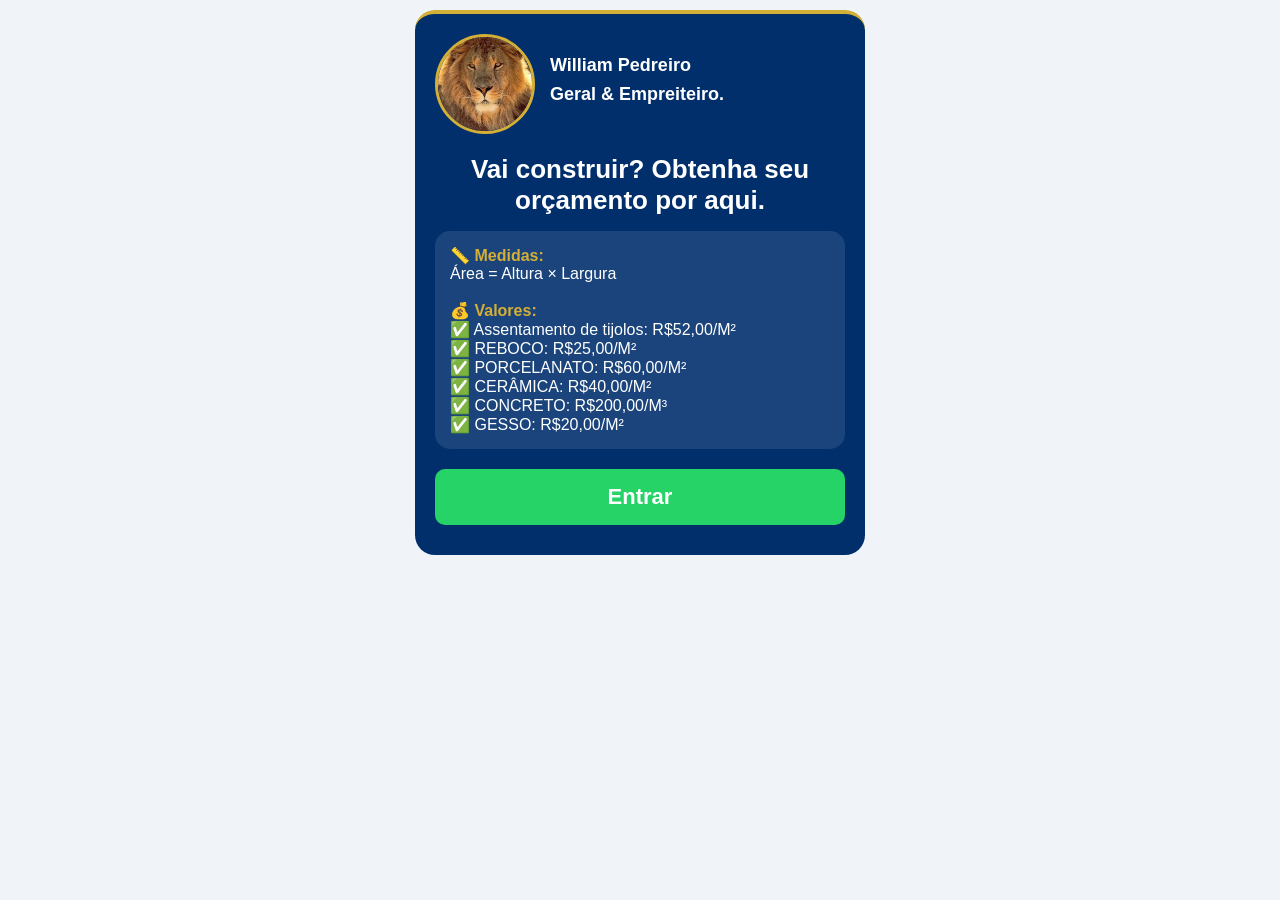
<file: index.html>
<!DOCTYPE html>
<html lang="pt-BR">
<head>
    <meta charset="UTF-8">
    <meta name="viewport" content="width=device-width, initial-scale=1.0">
    <title>William Pedreiro - Orçamentos</title>
    <style>
        * { margin: 0; padding: 0; box-sizing: border-box; font-family: Arial, sans-serif; }
        body { background: #f0f4f8; padding: 10px; }
        .pagina { max-width: 450px; margin: 0 auto; background: #002f6c; padding: 20px; border-radius: 20px; border-top: 4px solid #D4AF37; color: #fff; }
        .oculta { display: none !important; }
        .cabecalho { display: flex; align-items: center; gap: 15px; margin-bottom: 20px; }
        .leao-cabeca { width: 100px; height: 100px; border-radius: 50%; object-fit: cover; border: 3px solid #D4AF37; }
        .info-contato p { font-size: 18px; font-weight: bold; color: #ffffff; margin-bottom: 8px; }
        h1 { font-size: 26px; color: #ffffff; text-align: center; margin: 15px 0; }
        .info-inicial { background: rgba(255, 255, 255, 0.1); padding: 15px; border-radius: 15px; margin-bottom: 20px; color: #ffffff; }
        .info-inicial strong { color: #D4AF37; }
        .btn { width: 100%; padding: 15px; border: none; border-radius: 10px; font-size: 20px; font-weight: bold; color: #ffffff; cursor: pointer; margin-bottom: 10px; }
        .btn-comecar { background: #25d366; font-size: 22px; }
        .btn-servico { background: #0047ab; text-align: left; border: 1px solid #D4AF37; font-size: 17px; }
        .btn-voltar { background: #d32f2f; }
    </style>
</head>
<body>

    <!-- PÁGINA PRINCIPAL -->
    <div id="pg-principal" class="pagina">
        <div class="cabecalho">
            <img src="imagens/leao.webp" alt="Leão" class="leao-cabeca">
            <div class="info-contato">
                <p>William Pedreiro</p>
                <p>Geral & Empreiteiro.</p>
            </div>
        </div>

        <h1>Vai construir? Obtenha seu orçamento por aqui.</h1>
        <div class="info-inicial">
            <p><strong>📏 Medidas:</strong></p>
            <p>Área = Altura × Largura</p>
            <br>
            <p><strong>💰 Valores:</strong></p>
            <p>✅ Assentamento de tijolos: R$52,00/M²</p>
            <p>✅ REBOCO: R$25,00/M²</p>
            <p>✅ PORCELANATO: R$60,00/M²</p>
            <p>✅ CERÂMICA: R$40,00/M²</p>
            <p>✅ CONCRETO: R$200,00/M³</p>
            <p>✅ GESSO: R$20,00/M²</p>
        </div>
        <button class="btn btn-comecar" onclick="comecar()">Entrar</button>
    </div>

    <!-- PÁGINA DE SERVIÇOS -->
    <div id="pg-servicos" class="pagina oculta">
        <h1>Qual serviço será feito?</h1>
        <button class="btn btn-servico" onclick="irPara('servicos/01-alvenaria.html')">1 - ALVENARIA (R$52,00/M²)</button>
        <button class="btn btn-servico" onclick="irPara('servicos/02-reboco.html')">2 - REBOCO (R$25,00/M²)</button>
        <button class="btn btn-servico" onclick="irPara('servicos/03-porcelanato.html')">3 - PORCELANATO (R$60,00/M²)</button>
        <button class="btn btn-servico" onclick="irPara('servicos/04-ceramica.html')">4 - CERÂMICA (R$40,00/M²)</button>
        <button class="btn btn-servico" onclick="irPara('servicos/05-concreto.html')">5 - CONCRETO (R$200,00/M³)</button>
        <button class="btn btn-servico" onclick="irPara('servicos/06-calculadora.tijolos.html')">6 - 🧱 CALC. QUANTIDADE DE TIJOLOS</button>
        <button class="btn btn-servico" onclick="irPara('servicos/07-gesso.html')">7 - ⬜ GESSO (R$20,00/M²)</button>
        <button class="btn btn-servico" onclick="irPara('servicos/08-resumo-geral.html')">📊 8 - RESUMO GERAL / ORÇAMENTO FINAL</button>
        <button class="btn btn-voltar" onclick="voltarParaPrincipal()">VOLTAR</button>
    </div>

    <script>
        function mostrarPagina(idPagina) {
            document.querySelectorAll('.pagina').forEach(p => p.classList.add('oculta'));
            document.getElementById(idPagina).classList.remove('oculta');
            window.scrollTo(0, 0);
        }

        function comecar() {
            localStorage.removeItem('orcamentoCompleto');
            mostrarPagina('pg-servicos');
        }

        function voltarParaPrincipal() { 
            mostrarPagina('pg-principal'); 
        }

        function irPara(url) {
            window.location.href = url;
        }

        window.addEventListener('load', function() {
            if (window.location.hash === '#pg-servicos') {
                mostrarPagina('pg-servicos');
            }
        });
    </script>
</body>
</html>
</file>
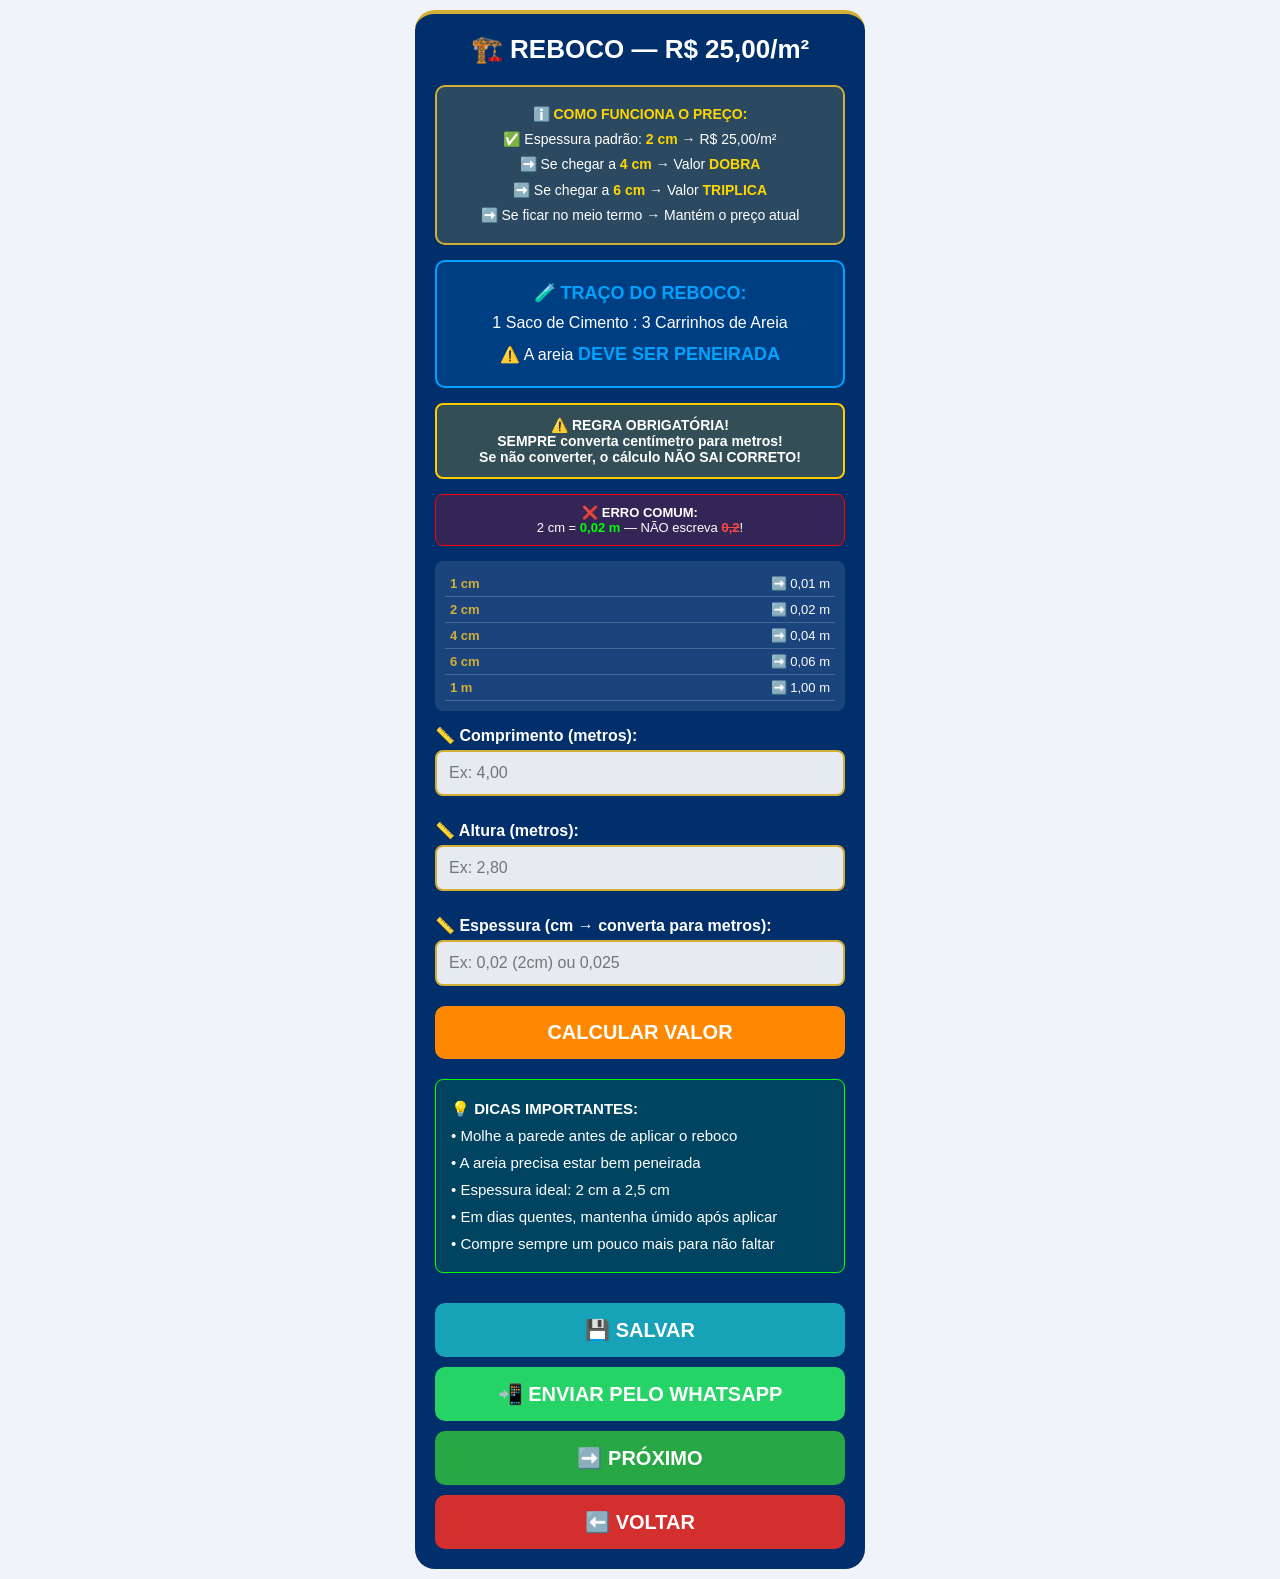
<file: 02-reboco.html>
<!DOCTYPE html>
<html lang="pt-BR">
<head>
    <meta charset="UTF-8">
    <meta name="viewport" content="width=device-width, initial-scale=1.0">
    <title>Reboco - William Pedreiro</title>
    <style>
        * { margin: 0; padding: 0; box-sizing: border-box; font-family: Arial, sans-serif; }
        body { background: #f0f4f8; padding: 10px; }
        .pagina { max-width: 450px; margin: 0 auto; background: #002f6c; padding: 20px; border-radius: 20px; border-top: 4px solid #D4AF37; color: #fff; }
        h1 { font-size: 26px; color: #fff; text-align: center; margin-bottom: 20px; }
        
        /* REGRAS DE CONVERSÃO */
        .regra-importante { background: rgba(255,200,0,0.2); border: 2px solid #ffcc00; padding: 12px; border-radius: 8px; margin: 15px 0; font-size: 14px; text-align: center; font-weight: bold; color: #fff; }
        .aviso-erro { background: rgba(255,0,0,0.2); border: 1px solid red; padding: 10px; border-radius: 8px; margin: 10px 0; font-size: 13px; text-align: center; color: #fff; }
        .correto { color: #0f0; font-weight: bold; }
        .errado { color: #f44; font-weight: bold; text-decoration: line-through; }
        .tabela-conversao { background: rgba(255,255,255,0.1); border-radius: 8px; padding: 10px; margin: 15px 0; }
        .linha { display: flex; justify-content: space-between; padding: 5px; border-bottom: 1px solid rgba(255,255,255,0.2); font-size: 13px; color: #fff; }
        .medida { font-weight: bold; color: #D4AF37; }
        
        /* AVISO DE PREÇO POR ESPESSURA */
        .aviso-preco { background: rgba(212,175,55,0.2); border: 2px solid #D4AF37; border-radius: 10px; padding: 15px; margin: 15px 0; text-align: center; color: #fff; font-size: 14px; line-height: 1.8; }
        .aviso-preco strong { color: #ffd700; }
        
        /* TRAÇO DO REBOCO */
        .traco { background: rgba(0,150,255,0.15); border: 2px solid #00a2ff; border-radius: 10px; padding: 15px; margin: 15px 0; text-align: center; color: #fff; font-size: 16px; line-height: 1.8; }
        .traco strong { color: #00a2ff; font-size: 18px; }
        
        /* CAMPOS */
        label { font-weight: bold; color: #fff; display: block; margin-bottom: 5px; margin-top: 15px; }
        input { width: 100%; padding: 12px; border: 2px solid #D4AF37; border-radius: 8px; font-size: 16px; margin-bottom: 10px; background: rgba(255,255,255,0.9); }
        
        /* BOTÕES — COM CORES */
        .btn { width: 100%; padding: 15px; border: none; border-radius: 10px; font-size: 20px; font-weight: bold; color: #fff; cursor: pointer; margin-top: 10px; }
        .btn-calcular { background: #ff8800; color: #fff; }    /* 🟠 LARANJA */
        .btn-salvar { background: #17a2b8; color: #fff; }       /* 🔵 AZUL */
        .btn-whatsapp { background: #25d366; color: #fff; }     /* 🟩 WHATSAPP */
        .btn-proximo { background: #28a745; color: #fff; }      /* 🟢 VERDE */
        .btn-voltar { background: #d32f2f; color: #fff; }       /* 🔴 VERMELHO */
        
        /* RESULTADO — PADRÃO BRASILEIRO */
        .resultado { background: rgba(0,0,0,0.3); border: 2px solid #ffcc00; border-radius: 10px; padding: 20px; margin-top: 25px; text-align: center; font-size: 20px; line-height: 2; color: #fff; display: none; }
        .valor-final { color: #0f0; font-weight: bold; font-size: 28px; }
        .preco-unitario { color: #ffd700; font-size: 16px; }
        
        /* MATERIAIS */
        .tabela-materiais { background: rgba(255,255,255,0.1); border-radius: 8px; padding: 15px; margin: 20px 0; display: none; }
        .titulo-materiais { color: #ffd700; font-size: 22px; font-weight: bold; text-align: center; margin-bottom: 15px; }
        .item-material { display: flex; justify-content: space-between; padding: 8px 0; border-bottom: 1px solid rgba(255,255,255,0.15); font-size: 16px; }
        .nome-material { color: #ffd700; }
        
        /* DICAS */
        .dica { background: rgba(0,255,0,0.1); border: 1px solid #0f0; padding: 15px; border-radius: 8px; margin: 20px 0; font-size: 15px; color: #fff; line-height: 1.8; }
        
        /* CAMPO WHATSAPP */
        .campo-whats { background: rgba(255,255,255,0.1); border: 2px solid #25d366; border-radius: 10px; padding: 15px; margin-top: 20px; display: none; }
        .campo-whats label { margin-top: 0; color: #25d366; }
    </style>
</head>
<body>

<div class="pagina">
    <h1>🏗️ REBOCO — R$ 25,00/m²</h1>

    <!-- ⚠️ REGRA DO PREÇO POR ESPESSURA -->
    <div class="aviso-preco">
        <strong>ℹ️ COMO FUNCIONA O PREÇO:</strong><br>
        ✅ Espessura padrão: <strong>2 cm</strong> → R$ 25,00/m²<br>
        ➡️ Se chegar a <strong>4 cm</strong> → Valor <strong>DOBRA</strong><br>
        ➡️ Se chegar a <strong>6 cm</strong> → Valor <strong>TRIPLICA</strong><br>
        ➡️ Se ficar no meio termo → Mantém o preço atual
    </div>

    <!-- 🧪 TRAÇO DO REBOCO -->
    <div class="traco">
        <strong>🧪 TRAÇO DO REBOCO:</strong><br>
        1 Saco de Cimento : 3 Carrinhos de Areia<br>
        ⚠️ A areia <strong>DEVE SER PENEIRADA</strong>
    </div>

    <div class="regra-importante">
        ⚠️ <strong>REGRA OBRIGATÓRIA!</strong><br>
        SEMPRE converta centímetro para metros!<br>
        Se não converter, o cálculo <strong>NÃO SAI CORRETO</strong>!
    </div>

    <div class="aviso-erro">
        <strong>❌ ERRO COMUM:</strong><br>
        2 cm = <span class="correto">0,02 m</span> — NÃO escreva <span class="errado">0,2</span>!
    </div>

    <div class="tabela-conversao">
        <div class="linha"><span class="medida">1 cm</span><span>➡️ 0,01 m</span></div>
        <div class="linha"><span class="medida">2 cm</span><span>➡️ 0,02 m</span></div>
        <div class="linha"><span class="medida">4 cm</span><span>➡️ 0,04 m</span></div>
        <div class="linha"><span class="medida">6 cm</span><span>➡️ 0,06 m</span></div>
        <div class="linha"><span class="medida">1 m</span><span>➡️ 1,00 m</span></div>
    </div>

    <label>📏 Comprimento (metros):</label>
    <input type="text" id="largura" placeholder="Ex: 4,00">

    <label>📏 Altura (metros):</label>
    <input type="text" id="altura" placeholder="Ex: 2,80">

    <label>📏 Espessura (cm → converta para metros):</label>
    <input type="text" id="espessura" placeholder="Ex: 0,02 (2cm) ou 0,025">

    <!-- 🟠 BOTÃO CALCULAR -->
    <button class="btn btn-calcular" onclick="calcular()">CALCULAR VALOR</button>

    <!-- RESULTADO — PADRÃO BRASILEIRO -->
    <div class="resultado" id="resultado">
        <p><strong>Serviço:</strong> REBOCO</p>
        <p><strong>Área Total:</strong> <span id="area" class="valor-final">0,00</span> m²</p>
        <p class="preco-unitario">Espessura: <span id="espessura-resultado">2,0 cm</span> | Preço base: R$ 25,00/m²</p>
        <p><strong>Valor Total:</strong> <span id="valor" class="valor-final">R$ 0,00</span></p>
    </div>

    <!-- 📦 MATERIAIS -->
    <div class="tabela-materiais" id="areaMateriais">
        <p class="titulo-materiais">📦 MATERIAIS NECESSÁRIOS</p>
        <div class="item-material">
            <span class="nome-material">🏗️ Cimento</span>
            <span id="qtd-cimento">---</span>
        </div>
        <div class="item-material">
            <span class="nome-material">🏖️ Areia Peneirada</span>
            <span id="qtd-areia">---</span>
        </div>
        <div class="item-material">
            <span class="nome-material">💧 Água</span>
            <span>A massa deve ficar macia e homogênea</span>
        </div>
    </div>

    <div class="dica">
        💡 <strong>DICAS IMPORTANTES:</strong><br>
        • Molhe a parede antes de aplicar o reboco<br>
        • A areia precisa estar bem peneirada<br>
        • Espessura ideal: 2 cm a 2,5 cm<br>
        • Em dias quentes, mantenha úmido após aplicar<br>
        • Compre sempre um pouco mais para não faltar
    </div>

    <!-- 🔵 BOTÃO SALVAR — ACUMULA COM OS DADOS ANTERIORES -->
    <button class="btn btn-salvar" onclick="salvarItem()">💾 SALVAR</button>

    <!-- 🟩 BOTÃO ENVIAR WHATSAPP — ENVIA TUDO JUNTO -->
    <button class="btn btn-whatsapp" onclick="mostrarCampoWhatsApp()">📲 ENVIAR PELO WHATSAPP</button>

    <!-- CAMPO WHATSAPP -->
    <div class="campo-whats" id="area-whats">
        <label>📱 Seu WhatsApp:</label>
        <input type="tel" id="whats-cliente" placeholder="Ex: 31999998888">
        <button class="btn btn-whatsapp" onclick="enviarWhatsApp()">✅ CONFIRMAR E ENVIAR</button>
    </div>

    <!-- 🟢 BOTÃO PRÓXIMO — SALVA E VAI PARA O PRÓXIMO SERVIÇO -->
    <button class="btn btn-proximo" onclick="salvarEAvancar()">➡️ PRÓXIMO</button>

    <!-- 🔴 BOTÃO VOLTAR -->
    <button class="btn btn-voltar" onclick="voltar()">⬅️ VOLTAR</button>
</div>

<script>
const PRECO_M2 = 25; // R$ 25,00 por m²
const ESPESSURA_PADRAO = 0.02; // 2 cm = preço base
const SEU_NUMERO = "5531990721928"; // Seu WhatsApp
const TOTAL_ETAPAS = 7; // Total de serviços do sistema

// ✅ CARREGA OS DADOS JÁ SALVOS ANTERIORMENTE (Alvenaria, etc.)
let dadosAcumulados = JSON.parse(localStorage.getItem('orcamentoCompleto') || '[]');
let dadosSalvos = null; // Dados do serviço atual

// PEGA VALOR E CONVERTE VÍRGULA PARA PONTO
function obterValor(id) {
    const valor = document.getElementById(id).value.replace(',', '.');
    return parseFloat(valor) || 0;
}

// ✅ FORMATAÇÃO BRASILEIRA: 1.144,00
function formatarNumero(valor, decimais = 2) {
    return valor.toLocaleString('pt-BR', { 
        minimumFractionDigits: decimais, 
        maximumFractionDigits: decimais 
    });
}

// FORMATA MATERIAIS
function formatarCimento(litros) {
    const sacos = Math.floor(litros / 50);
    const resto = litros % 50;
    if (sacos > 0 && resto === 0) return `${sacos} saco(s)`;
    if (sacos > 0) return `${sacos} saco(s) + ${Math.round(resto)} litros`;
    return `${Math.round(litros)} litros`;
}

function formatarAreia(litros) {
    const carrinhos = Math.floor(litros / 60);
    const resto = litros % 60;
    if (carrinhos > 0 && resto === 0) return `${carrinhos} carrinho(s)`;
    if (carrinhos > 0) return `${carrinhos} carrinho(s) + ${Math.round(resto)} litros`;
    return `${Math.round(litros)} litros`;
}

function calcular() {
    const larg = obterValor('largura');
    const alt = obterValor('altura');
    const espess = obterValor('espessura');

    if(!larg || !alt || !espess || larg <= 0 || alt <= 0 || espess <= 0) {
        alert("⚠️ Digite todas as medidas corretamente!");
        return;
    }

    const area = larg * alt;
    const espessCm = espess * 100;
    
    // REGRA DE PREÇO POR ESPESSURA
    let multiplicador = 1;
    if (espessCm >= 5) multiplicador = 3;
    else if (espessCm >= 3) multiplicador = 2;
    
    const valorBase = area * PRECO_M2;
    const valorFinal = valorBase * multiplicador;

    // CÁLCULO DE MATERIAIS (traço 1:3)
    const volumeReboco = area * espess;
    const densidadeMassa = 1800;
    const massaTotal = volumeReboco * densidadeMassa;
    const pesoCimento = massaTotal / 4;
    const pesoAreia = massaTotal * 3 / 4;
    const litrosCimento = pesoCimento / 1.44;
    const litrosAreia = pesoAreia / 1.6;

    // EXIBE NO PADRÃO BRASILEIRO
    document.getElementById('area').textContent = formatarNumero(area) + ' m²';
    document.getElementById('espessura-resultado').textContent = formatarNumero(espessCm, 1) + ' cm × ' + multiplicador + 'x';
    document.getElementById('valor').textContent = 'R$ ' + formatarNumero(valorFinal);
    
    // MATERIAIS
    document.getElementById('qtd-cimento').textContent = formatarCimento(litrosCimento);
    document.getElementById('qtd-areia').textContent = formatarAreia(litrosAreia);
    
    document.getElementById('resultado').style.display = 'block';
    document.getElementById('areaMateriais').style.display = 'block';

    // ✅ SALVA OS DADOS DO SERVIÇO ATUAL NO FORMATO PADRÃO DO SISTEMA
    dadosSalvos = {
        servico: "REBOCO",
        medida: formatarNumero(area) + ' m²',
        valor: 'R$ ' + formatarNumero(valorFinal),
        materiais: {
            cimento: formatarCimento(litrosCimento),
            areia: formatarAreia(litrosAreia),
            agua: "Massa macia e homogênea"
        }
    };
}

// ✅ FUNÇÃO SALVAR — IGUAL AO ARQUIVO PRINCIPAL! ADICIONA SEM APAGAR OS ANTERIORES
function salvarItem() {
    if(!dadosSalvos) {
        alert("⚠️ Calcule primeiro antes de salvar!");
        return;
    }
    // Adiciona o serviço atual NA LISTA QUE JÁ EXISTE (Alvenaria + ...)
    dadosAcumulados.push({ ...dadosSalvos });
    // Salva TUDO no localStorage para compartilhar entre TODAS as páginas
    localStorage.setItem('orcamentoCompleto', JSON.stringify(dadosAcumulados));
    alert(`✅ SALVO! (${dadosAcumulados.length} de ${TOTAL_ETAPAS})`);
}

// ✅ SALVA E AVANÇA — IGUAL AO PRINCIPAL
function salvarEAvancar() {
    salvarItem();
    window.location.href = "03-porcelanato.html";
}

function mostrarCampoWhatsApp() {
    if(!dadosSalvos && dadosAcumulados.length === 0) {
        alert("⚠️ Calcule e salve pelo menos um serviço antes de enviar!");
        return;
    }
    document.getElementById('area-whats').style.display = 'block';
    document.getElementById('area-whats').scrollIntoView({ behavior: 'smooth' });
}

// ✅ ENVIA TUDO JUNTO — LÊ TODOS OS SERVIÇOS SALVOS!
function enviarWhatsApp() {
    const numero = document.getElementById('whats-cliente').value.replace(/\D/g, '');
    
    if(numero.length < 10) {
        alert("⚠️ Digite seu WhatsApp com DDD! Ex: 31999998888");
        return;
    }

    // ✅ CARREGA TODOS OS DADOS SALVOS (Alvenaria + Reboco + ...)
    const todosOsServicos = JSON.parse(localStorage.getItem('orcamentoCompleto') || '[]');
    
    if(todosOsServicos.length === 0 && !dadosSalvos) {
        alert("⚠️ Calcule e salve pelo menos um serviço antes de enviar!");
        return;
    }

    // Se o atual não estiver salvo ainda, inclui ele
    if(dadosSalvos && !todosOsServicos.find(s => s.servico === dadosSalvos.servico && s.valor === dadosSalvos.valor)) {
        todosOsServicos.push(dadosSalvos);
    }

    // ✅ MONTA A MENSAGEM COMPLETA COM TODOS OS SERVIÇOS
    let mensagem = `📋 *ORÇAMENTO COMPLETO — WILLIAM PEDREIRO*\n`;
    mensagem += `━━━━━━━━━━━━━━━━━━━━━━━━━━━━━━\n\n`;
    mensagem += `👤 *Cliente:* ${numero}\n\n`;
    mensagem += `📌 *SERVIÇOS:*\n`;

    todosOsServicos.forEach((servico, index) => {
        mensagem += `\n${index + 1}. *${servico.servico}*\n`;
        mensagem += `   📏 Medida: ${servico.medida}\n`;
        mensagem += `   💰 Valor: ${servico.valor}\n`;
        if(servico.materiais) {
            mensagem += `   🧱 Materiais:\n`;
            if(servico.materiais.cimento) mensagem += `      • Cimento: ${servico.materiais.cimento}\n`;
            if(servico.materiais.areia) mensagem += `      • Areia: ${servico.materiais.areia}\n`;
            if(servico.materiais.brita) mensagem += `      • Brita: ${servico.materiais.brita}\n`;
            if(servico.materiais.agua) mensagem += `      • Água: ${servico.materiais.agua}\n`;
        }
    });

    mensagem += `\n━━━━━━━━━━━━━━━━━━━━━━━━━━━━━━`;

    // ✅ ABRE WHATSAPP COM O ORÇAMENTO COMPLETO
    window.open(`https://wa.me/${SEU_NUMERO}?text=${encodeURIComponent(mensagem)}`, '_blank');
    alert("✅ Orçamento completo enviado! Abrindo WhatsApp...");
}

function voltar() {
    window.history.back();
}
</script>

</body>
</html>
</file>
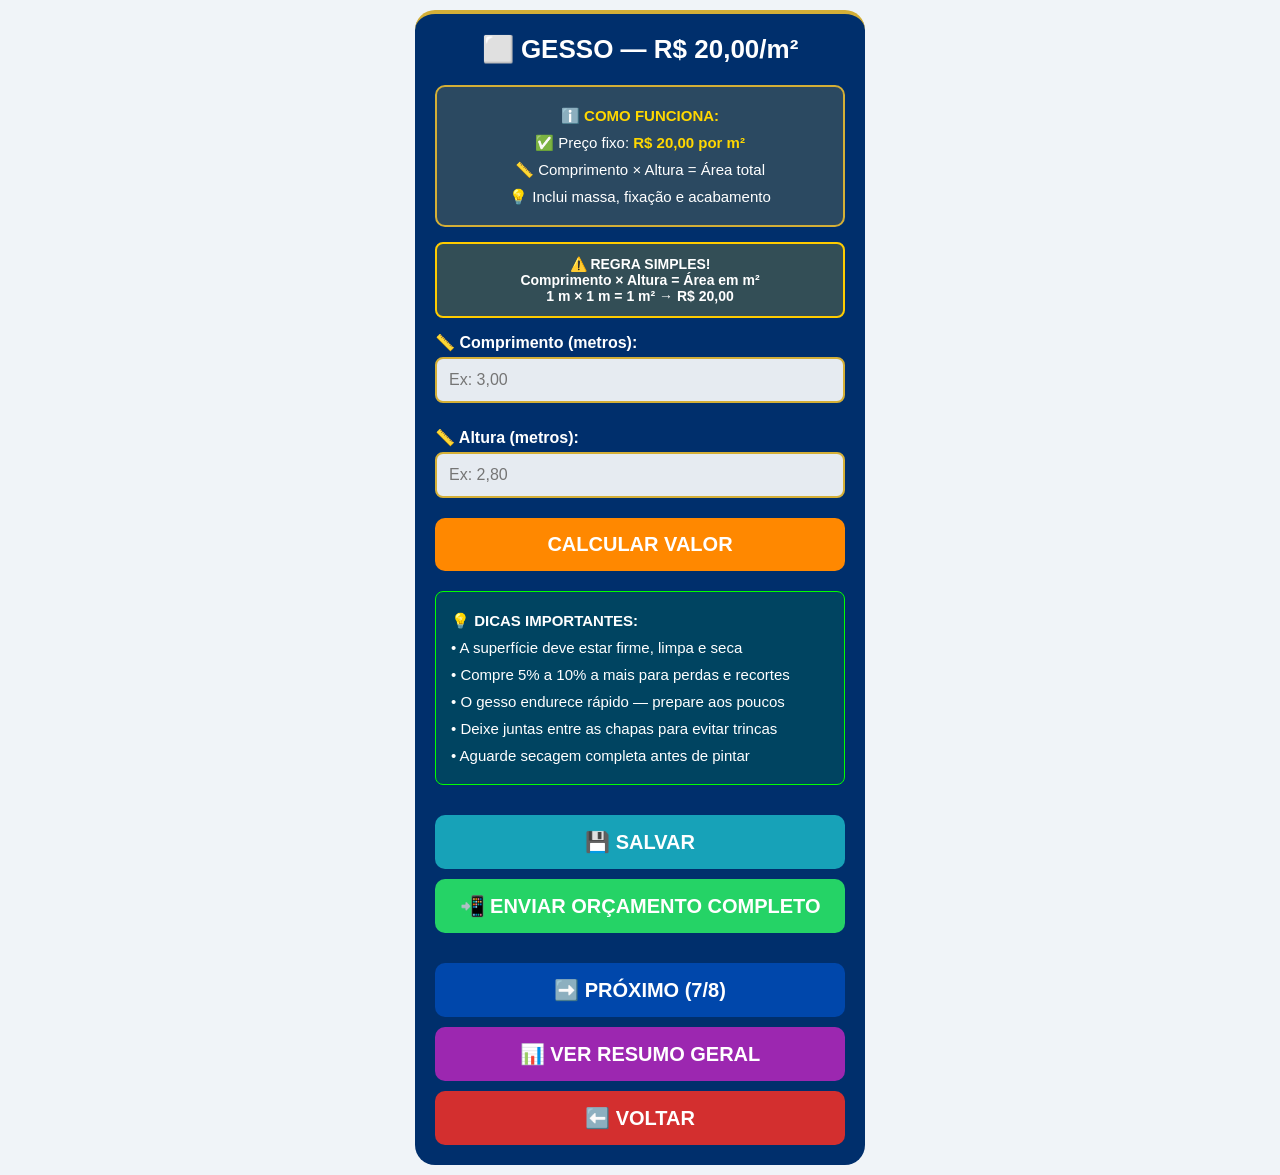
<file: 07-calculadora-tijolos.html>
<!DOCTYPE html>
<html lang="pt-BR">
<head>
    <meta charset="UTF-8">
    <meta name="viewport" content="width=device-width, initial-scale=1.0">
    <title>Gesso - William Pedreiro</title>
    <style>
        * { margin: 0; padding: 0; box-sizing: border-box; font-family: Arial, sans-serif; }
        body { background: #f0f4f8; padding: 10px; }
        .pagina { max-width: 450px; margin: 0 auto; background: #002f6c; padding: 20px; border-radius: 20px; border-top: 4px solid #D4AF37; color: #fff; }
        h1 { font-size: 26px; color: #fff; text-align: center; margin-bottom: 20px; }
        
        .aviso-preco { background: rgba(212,175,55,0.2); border: 2px solid #D4AF37; border-radius: 10px; padding: 15px; margin: 15px 0; text-align: center; color: #fff; font-size: 15px; line-height: 1.8; }
        .aviso-preco strong { color: #ffd700; }
        
        .regra-importante { background: rgba(255,200,0,0.2); border: 2px solid #ffcc00; padding: 12px; border-radius: 8px; margin: 15px 0; font-size: 14px; text-align: center; font-weight: bold; color: #fff; }
        
        label { font-weight: bold; color: #fff; display: block; margin-bottom: 5px; margin-top: 15px; }
        input { width: 100%; padding: 12px; border: 2px solid #D4AF37; border-radius: 8px; font-size: 16px; margin-bottom: 10px; background: rgba(255,255,255,0.9); }
        
        .btn { width: 100%; padding: 15px; border: none; border-radius: 10px; font-size: 20px; font-weight: bold; color: #fff; cursor: pointer; margin-top: 10px; }
        .btn-calcular { background: #ff8800; }
        .btn-salvar { background: #17a2b8; }
        .btn-whatsapp { background: #25d366; }
        .btn-proximo { background: #0047ab; }
        .btn-resumo { background: #9c27b0; }
        .btn-voltar { background: #d32f2f; }
        
        .resultado { background: rgba(0,0,0,0.3); border: 2px solid #ffcc00; border-radius: 10px; padding: 20px; margin-top: 25px; text-align: center; font-size: 20px; line-height: 2; color: #fff; display: none; }
        .valor-final { color: #0f0; font-weight: bold; font-size: 28px; }
        .preco-unitario { color: #ffd700; font-size: 16px; }
        
        .tabela-materiais { background: rgba(255,255,255,0.1); border-radius: 8px; padding: 15px; margin: 20px 0; display: none; }
        .titulo-materiais { color: #ffd700; font-size: 22px; font-weight: bold; text-align: center; margin-bottom: 15px; }
        .item-material { display: flex; justify-content: space-between; padding: 8px 0; border-bottom: 1px solid rgba(255,255,255,0.15); font-size: 16px; }
        .nome-material { color: #ffd700; }
        
        .dica { background: rgba(0,255,0,0.1); border: 1px solid #0f0; padding: 15px; border-radius: 8px; margin: 20px 0; font-size: 15px; color: #fff; line-height: 1.8; }
        
        .campo-whats { background: rgba(255,255,255,0.1); border: 2px solid #25d366; border-radius: 10px; padding: 15px; margin-top: 20px; display: none; }
        .campo-whats label { margin-top: 0; color: #25d366; }
        
        .navegacao { display: flex; gap: 10px; margin-top: 20px; }
        .navegacao .btn { flex: 1; }
    </style>
</head>
<body>

<div class="pagina">
    <h1>⬜ GESSO — R$ 20,00/m²</h1>

    <div class="aviso-preco">
        <strong>ℹ️ COMO FUNCIONA:</strong><br>
        ✅ Preço fixo: <strong>R$ 20,00 por m²</strong><br>
        📏 Comprimento × Altura = Área total<br>
        💡 Inclui massa, fixação e acabamento
    </div>

    <div class="regra-importante">
        ⚠️ <strong>REGRA SIMPLES!</strong><br>
        Comprimento × Altura = Área em m²<br>
        1 m × 1 m = 1 m² → R$ 20,00
    </div>

    <label>📏 Comprimento (metros):</label>
    <input type="text" id="largura" placeholder="Ex: 3,00">

    <label>📏 Altura (metros):</label>
    <input type="text" id="altura" placeholder="Ex: 2,80">

    <button class="btn btn-calcular" onclick="calcular()">CALCULAR VALOR</button>

    <div class="resultado" id="resultado">
        <p><strong>Serviço:</strong> GESSO</p>
        <p><strong>Área Total:</strong> <span id="area" class="valor-final">0,00</span> m²</p>
        <p class="preco-unitario">Preço fixo: R$ 20,00 por m²</p>
        <p><strong>Valor Total:</strong> <span id="valor" class="valor-final">R$ 0,00</span></p>
    </div>

    <div class="tabela-materiais" id="areaMateriais">
        <p class="titulo-materiais">📦 MATERIAIS NECESSÁRIOS</p>
        <div class="item-material">
            <span class="nome-material">⬜ Gesso em Pó</span>
            <span id="qtd-gesso">---</span>
        </div>
        <div class="item-material">
            <span class="nome-material">🧱 Chapas de Gesso</span>
            <span id="qtd-chapas">---</span>
        </div>
        <div class="item-material">
            <span class="nome-material">🔩 Parafusos e Arame</span>
            <span>Para fixação</span>
        </div>
        <div class="item-material">
            <span class="nome-material">🎨 Massa para Acabamento</span>
            <span>Para lixamento e pintura</span>
        </div>
    </div>

    <div class="dica">
        💡 <strong>DICAS IMPORTANTES:</strong><br>
        • A superfície deve estar firme, limpa e seca<br>
        • Compre 5% a 10% a mais para perdas e recortes<br>
        • O gesso endurece rápido — prepare aos poucos<br>
        • Deixe juntas entre as chapas para evitar trincas<br>
        • Aguarde secagem completa antes de pintar
    </div>

    <button class="btn btn-salvar" onclick="salvarItem()">💾 SALVAR</button>
    <button class="btn btn-whatsapp" onclick="mostrarCampoWhatsApp()">📲 ENVIAR ORÇAMENTO COMPLETO</button>

    <div class="campo-whats" id="area-whats">
        <label>📱 Seu WhatsApp:</label>
        <input type="tel" id="whats-cliente" placeholder="Ex: 31999998888">
        <button class="btn btn-whatsapp" onclick="enviarWhatsApp()">✅ FINALIZAR E ENVIAR ORÇAMENTO</button>
    </div>

    <!-- ✅ BOTÕES DE NAVEGAÇÃO CORRIGIDOS! -->
    <div class="navegacao">
        <button class="btn btn-proximo" onclick="irParaProximo()">➡️ PRÓXIMO (7/8)</button>
    </div>
    <button class="btn btn-resumo" onclick="window.location.href='08-resumo-geral.html'">📊 VER RESUMO GERAL</button>
    <button class="btn btn-voltar" onclick="voltar()">⬅️ VOLTAR</button>
</div>

<script>
const PRECO_M2 = 20;
const SEU_NUMERO = "5531990721928";
const TOTAL_ETAPAS = 8;

let dadosSalvos = null;

function obterValor(id) {
    const valor = document.getElementById(id).value.replace(',', '.');
    return parseFloat(valor) || 0;
}

function formatarNumero(valor, decimais = 2) {
    return valor.toLocaleString('pt-BR', { 
        minimumFractionDigits: decimais, 
        maximumFractionDigits: decimais 
    });
}

function calcular() {
    const larg = obterValor('largura');
    const alt = obterValor('altura');

    if(!larg || !alt || larg <= 0 || alt <= 0) {
        alert("⚠️ Digite medidas válidas maiores que zero!");
        return;
    }

    const area = larg * alt;
    const valorFinal = area * PRECO_M2;

    const sacosGesso = Math.ceil(area * 0.8);
    const chapas = Math.ceil(area * 1.05);

    document.getElementById('area').textContent = formatarNumero(area) + ' m²';
    document.getElementById('valor').textContent = 'R$ ' + formatarNumero(valorFinal);
    document.getElementById('qtd-gesso').textContent = sacosGesso + ' sacos de 20kg';
    document.getElementById('qtd-chapas').textContent = chapas + ' chapas (1,20m x 0,60m)';
    
    document.getElementById('resultado').style.display = 'block';
    document.getElementById('areaMateriais').style.display = 'block';

    dadosSalvos = {
        servico: "GESSO",
        medida: formatarNumero(area) + ' m²',
        valor: 'R$ ' + formatarNumero(valorFinal)
    };
}

function salvarItem() {
    if(!dadosSalvos) {
        alert("⚠️ Calcule primeiro antes de salvar!");
        return;
    }
    let dadosAcumulados = JSON.parse(localStorage.getItem('orcamentoCompleto') || '[]');
    dadosAcumulados.push({ ...dadosSalvos });
    localStorage.setItem('orcamentoCompleto', JSON.stringify(dadosAcumulados));
    alert(`✅ SALVO! Total de serviços: ${dadosAcumulados.length} de ${TOTAL_ETAPAS}`);
}

function mostrarCampoWhatsApp() {
    const todos = JSON.parse(localStorage.getItem('orcamentoCompleto') || '[]');
    if(todos.length === 0 && !dadosSalvos) {
        alert("⚠️ Calcule e salve pelo menos um serviço antes de enviar!");
        return;
    }
    document.getElementById('area-whats').style.display = 'block';
    document.getElementById('area-whats').scrollIntoView({ behavior: 'smooth' });
}

function enviarWhatsApp() {
    const numero = document.getElementById('whats-cliente').value.replace(/\D/g, '');
    if(numero.length < 10) {
        alert("⚠️ Digite seu WhatsApp com DDD! Ex: 31999998888");
        return;
    }

    let todosOsServicos = JSON.parse(localStorage.getItem('orcamentoCompleto') || '[]');
    
    if(dadosSalvos && !todosOsServicos.find(s => s.servico === dadosSalvos.servico)) {
        todosOsServicos.push(dadosSalvos);
    }

    if(todosOsServicos.length === 0) {
        alert("⚠️ Salve pelo menos um serviço!");
        return;
    }

    let mensagem = `📋 *ORÇAMENTO COMPLETO — WILLIAM PEDREIRO*\n`;
    mensagem += `━━━━━━━━━━━━━━━━━━━━━━━━━━━━━━\n\n`;
    mensagem += `👤 *Cliente:* ${numero}\n\n`;
    mensagem += `📌 *SERVIÇOS:*\n`;

    let valorTotalGeral = 0;
    todosOsServicos.forEach((servico, index) => {
        mensagem += `\n${index + 1}. *${servico.servico}*\n`;
        mensagem += `   📏 Medida: ${servico.medida}\n`;
        mensagem += `   💰 Valor: ${servico.valor}\n`;
        const valorNum = parseFloat(servico.valor.replace('R$ ', '').replace('.', '').replace(',', '.'));
        if(!isNaN(valorNum)) valorTotalGeral += valorNum;
    });

    mensagem += `\n━━━━━━━━━━━━━━━━━━━━━━━━━━━━━━\n`;
    mensagem += `💵 *VALOR TOTAL: R$ ${valorTotalGeral.toLocaleString('pt-BR', {minimumFractionDigits:2})}*`;

    window.open(`https://wa.me/${numero}?text=${encodeURIComponent(mensagem)}`, '_blank');
    
    setTimeout(() => {
        window.open(`https://wa.me/${SEU_NUMERO}?text=${encodeURIComponent(mensagem)}`, '_blank');
    }, 800);
    
    alert("✅ Orçamento completo enviado!");
}

// ✅ CORRIGIDO: PRÓXIMO vai para a Calculadora de Tijolos!
function irParaProximo() {
    window.location.href = "07-calculadora-tijolos.html";
}

// ✅ CORRIGIDO: VOLTAR vai direto para a tela dos 8 botões!
function voltar() {
    window.location.href = "../index.html#pg-servicos";
}
</script>

</body>
</html>
</file>
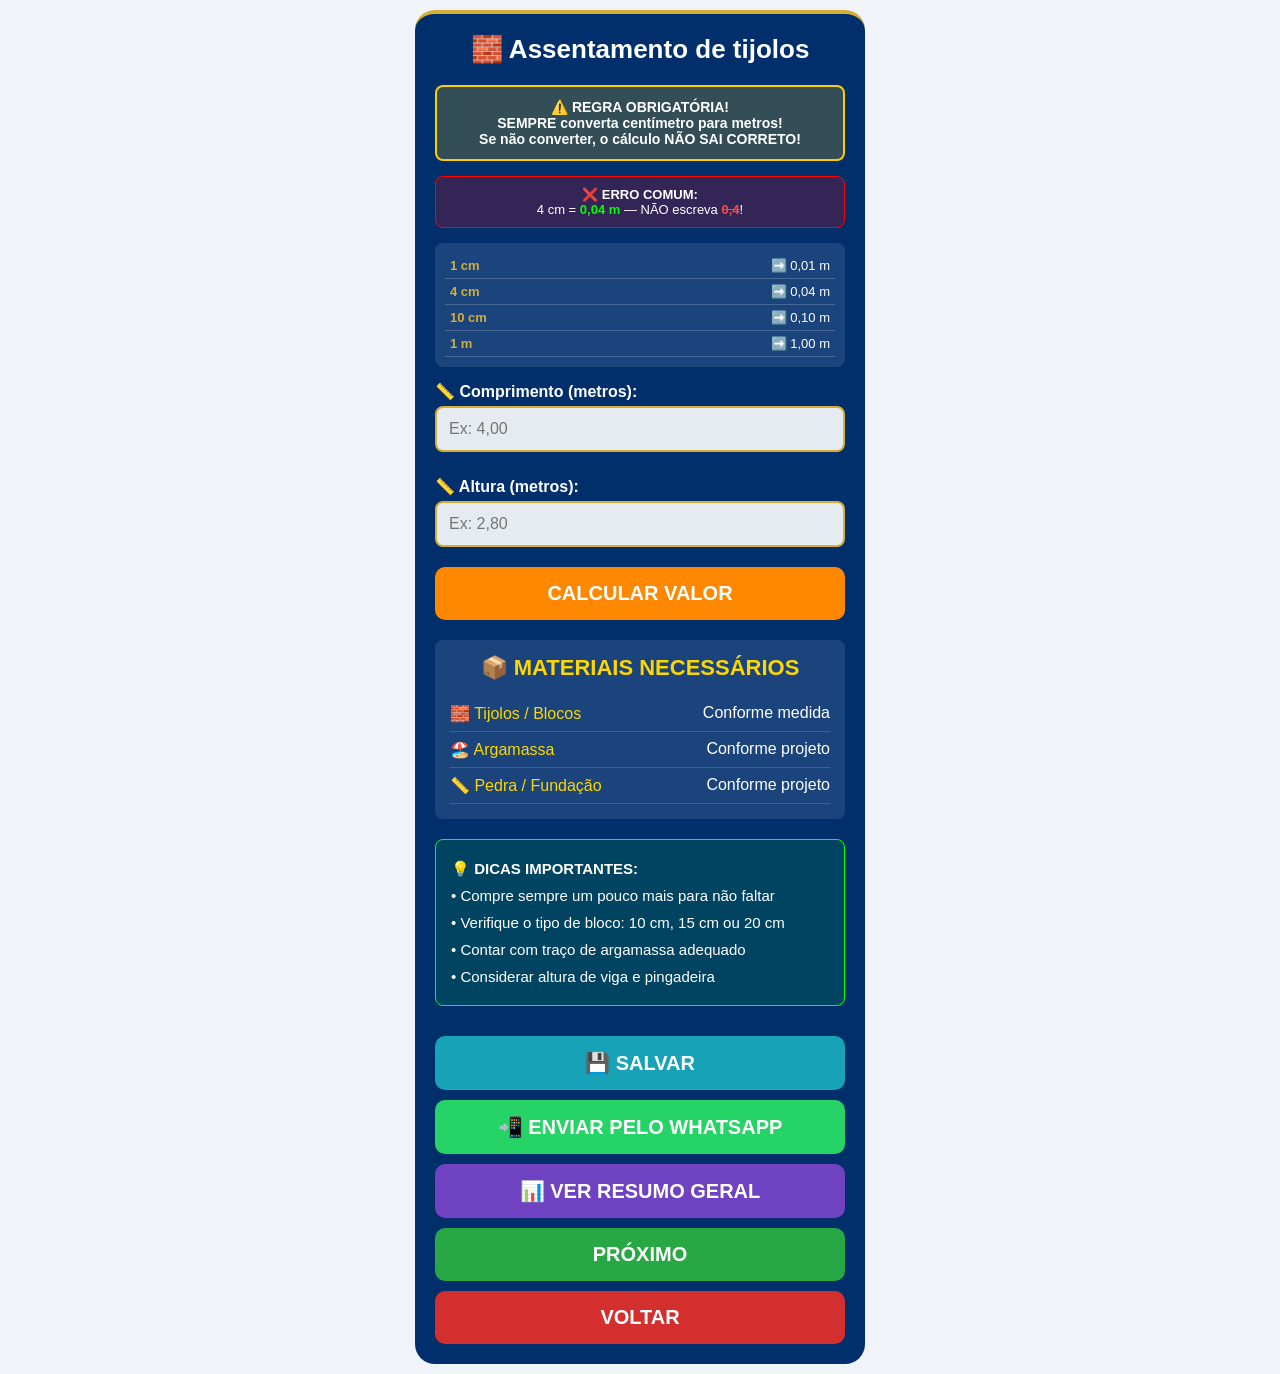
<file: servicos/01-alvenaria.html>
<!DOCTYPE html>
<html lang="pt-BR">
<head>
    <meta charset="UTF-8">
    <meta name="viewport" content="width=device-width, initial-scale=1.0">
    <title>Alvenaria - William Pedreiro</title>
    <style>
        * { margin: 0; padding: 0; box-sizing: border-box; font-family: Arial, sans-serif; }
        body { background: #f0f4f8; padding: 10px; }
        .pagina { max-width: 450px; margin: 0 auto; background: #002f6c; padding: 20px; border-radius: 20px; border-top: 4px solid #D4AF37; color: #fff; }
        h1 { font-size: 26px; color: #fff; text-align: center; margin-bottom: 20px; }
        
        .regra-importante { background: rgba(255,200,0,0.2); border: 2px solid #ffcc00; padding: 12px; border-radius: 8px; margin: 15px 0; font-size: 14px; text-align: center; font-weight: bold; color: #fff; }
        .aviso-erro { background: rgba(255,0,0,0.2); border: 1px solid red; padding: 10px; border-radius: 8px; margin: 10px 0; font-size: 13px; text-align: center; color: #fff; }
        .correto { color: #0f0; font-weight: bold; }
        .errado { color: #f44; font-weight: bold; text-decoration: line-through; }
        .tabela-conversao { background: rgba(255,255,255,0.1); border-radius: 8px; padding: 10px; margin: 15px 0; }
        .linha { display: flex; justify-content: space-between; padding: 5px; border-bottom: 1px solid rgba(255,255,255,0.2); font-size: 13px; color: #fff; }
        .medida { font-weight: bold; color: #D4AF37; }
        
        label { font-weight: bold; color: #fff; display: block; margin-bottom: 5px; margin-top: 15px; }
        input { width: 100%; padding: 12px; border: 2px solid #D4AF37; border-radius: 8px; font-size: 16px; margin-bottom: 10px; background: rgba(255,255,255,0.9); }
        
        .btn { width: 100%; padding: 15px; border: none; border-radius: 10px; font-size: 20px; font-weight: bold; color: #fff; cursor: pointer; margin-top: 10px; }
        .btn-calcular { background: #ff8800; }
        .btn-salvar { background: #17a2b8; }
        .btn-whatsapp { background: #25d366; }
        .btn-resumo { background: #6f42c1; }
        .btn-proximo { background: #28a745; }
        .btn-voltar { background: #d32f2f; }
        
        .resultado { background: rgba(0,0,0,0.3); border: 2px solid #ffcc00; border-radius: 10px; padding: 20px; margin-top: 25px; text-align: center; font-size: 20px; line-height: 2; color: #fff; display: none; }
        .valor-final { color: #0f0; font-weight: bold; font-size: 28px; }
        .preco-unitario { color: #ffd700; font-size: 16px; }
        
        .tabela-materiais { background: rgba(255,255,255,0.1); border-radius: 8px; padding: 15px; margin: 20px 0; display: block; }
        .titulo-materiais { color: #ffd700; font-size: 22px; font-weight: bold; text-align: center; margin-bottom: 15px; }
        .item-material { display: flex; justify-content: space-between; padding: 8px 0; border-bottom: 1px solid rgba(255,255,255,0.15); font-size: 16px; }
        .nome-material { color: #ffd700; }
        
        .dica { background: rgba(0,255,0,0.1); border: 1px solid #0f0; padding: 15px; border-radius: 8px; margin: 20px 0; font-size: 15px; color: #fff; line-height: 1.8; }
        
        .campo-whats { background: rgba(255,255,255,0.1); border: 2px solid #25d366; border-radius: 10px; padding: 15px; margin-top: 20px; display: none; }
        .campo-whats label { margin-top: 0; color: #25d366; }
    </style>
</head>
<body>

<div class="pagina">
    <h1>🧱 Assentamento de tijolos</h1>

    <div class="regra-importante">
        ⚠️ <strong>REGRA OBRIGATÓRIA!</strong><br>
        SEMPRE converta centímetro para metros!<br>
        Se não converter, o cálculo <strong>NÃO SAI CORRETO</strong>!
    </div>

    <div class="aviso-erro">
        <strong>❌ ERRO COMUM:</strong><br>
        4 cm = <span class="correto">0,04 m</span> — NÃO escreva <span class="errado">0,4</span>!
    </div>

    <div class="tabela-conversao">
        <div class="linha"><span class="medida">1 cm</span><span>➡️ 0,01 m</span></div>
        <div class="linha"><span class="medida">4 cm</span><span>➡️ 0,04 m</span></div>
        <div class="linha"><span class="medida">10 cm</span><span>➡️ 0,10 m</span></div>
        <div class="linha"><span class="medida">1 m</span><span>➡️ 1,00 m</span></div>
    </div>

    <label>📏 Comprimento (metros):</label>
    <input type="text" id="largura" placeholder="Ex: 4,00">

    <label>📏 Altura (metros):</label>
    <input type="text" id="altura" placeholder="Ex: 2,80">

    <button class="btn btn-calcular" onclick="calcular()">CALCULAR VALOR</button>

    <div class="resultado" id="resultado">
        <p><strong>Serviço:</strong> Assentamento de tijolos</p>
        <p><strong>Área Total:</strong> <span id="area" class="valor-final">0,00</span> m²</p>
        <p class="preco-unitario">Preço: R$ 52,00 por m²</p>
        <p><strong>Valor Total:</strong> <span id="valor" class="valor-final">R$ 0,00</span></p>
    </div>

    <div class="tabela-materiais">
        <p class="titulo-materiais">📦 MATERIAIS NECESSÁRIOS</p>
        <div class="item-material">
            <span class="nome-material">🧱 Tijolos / Blocos</span>
            <span>Conforme medida</span>
        </div>
        <div class="item-material">
            <span class="nome-material">🏖️ Argamassa</span>
            <span>Conforme projeto</span>
        </div>
        <div class="item-material">
            <span class="nome-material">📏 Pedra / Fundação</span>
            <span>Conforme projeto</span>
        </div>
    </div>

    <div class="dica">
        💡 <strong>DICAS IMPORTANTES:</strong><br>
        • Compre sempre um pouco mais para não faltar<br>
        • Verifique o tipo de bloco: 10 cm, 15 cm ou 20 cm<br>
        • Contar com traço de argamassa adequado<br>
        • Considerar altura de viga e pingadeira
    </div>

    <button class="btn btn-salvar" onclick="salvarItem()">💾 SALVAR</button>
    <button class="btn btn-whatsapp" onclick="mostrarCampoWhatsApp()">📲 ENVIAR PELO WHATSAPP</button>
    <button class="btn btn-resumo" onclick="window.location.href='08-resumo-geral.html'">📊 VER RESUMO GERAL</button>

    <div class="campo-whats" id="area-whats">
        <label>📱 Seu WhatsApp:</label>
        <input type="tel" id="whats-cliente" placeholder="Ex: 31999998888">
        <button class="btn btn-whatsapp" onclick="enviarWhatsApp()">✅ CONFIRMAR E ENVIAR</button>
    </div>

    <button class="btn btn-proximo" onclick="irParaProximo()">PRÓXIMO</button>
    <button class="btn btn-voltar" onclick="voltar()">VOLTAR</button>
</div>

<script>
const PRECO_M2 = 52;
const SEU_NUMERO = "5531990721928";

let dadosSalvos = null;

function obterValor(id) {
    const valor = document.getElementById(id).value.replace(',', '.');
    return parseFloat(valor) || 0;
}

function formatarNumero(valor, decimais = 2) {
    return valor.toLocaleString('pt-BR', { 
        minimumFractionDigits: decimais, 
        maximumFractionDigits: decimais 
    });
}

function calcular() {
    const larg = obterValor('largura');
    const alt = obterValor('altura');

    if(!larg || !alt || larg <= 0 || alt <= 0) {
        alert("⚠️ Digite medidas válidas maiores que zero!");
        return;
    }

    const area = larg * alt;
    const valor = area * PRECO_M2;

    document.getElementById('area').textContent = formatarNumero(area) + ' m²';
    document.getElementById('valor').textContent = 'R$ ' + formatarNumero(valor);
    document.getElementById('resultado').style.display = 'block';

    dadosSalvos = {
        servico: "Assentamento de tijolos",
        medida: formatarNumero(area) + ' m²',
        valor: 'R$ ' + formatarNumero(valor)
    };
}

function salvarItem() {
    if(!dadosSalvos) {
        alert("⚠️ Calcule primeiro antes de salvar!");
        return;
    }
    let dadosAcumulados = JSON.parse(localStorage.getItem('orcamentoCompleto') || '[]');
    dadosAcumulados.push({ ...dadosSalvos });
    localStorage.setItem('orcamentoCompleto', JSON.stringify(dadosAcumulados));
    alert(`✅ SALVO! Total de serviços: ${dadosAcumulados.length}`);
}

function mostrarCampoWhatsApp() {
    const todos = JSON.parse(localStorage.getItem('orcamentoCompleto') || '[]');
    if(todos.length === 0 && !dadosSalvos) {
        alert("⚠️ Calcule e salve pelo menos um serviço antes de enviar!");
        return;
    }
    document.getElementById('area-whats').style.display = 'block';
    document.getElementById('area-whats').scrollIntoView({ behavior: 'smooth' });
}

function enviarWhatsApp() {
    const numero = document.getElementById('whats-cliente').value.replace(/\D/g, '');
    if(numero.length < 10) {
        alert("⚠️ Digite seu WhatsApp com DDD! Ex: 31999998888");
        return;
    }

    const todosOsServicos = JSON.parse(localStorage.getItem('orcamentoCompleto') || '[]');
    
    if(dadosSalvos && !todosOsServicos.find(s => s.servico === dadosSalvos.servico)) {
        todosOsServicos.push(dadosSalvos);
    }

    if(todosOsServicos.length === 0) {
        alert("⚠️ Salve pelo menos um serviço!");
        return;
    }

    let mensagem = `📋 *ORÇAMENTO COMPLETO — WILLIAM PEDREIRO*\n`;
    mensagem += `━━━━━━━━━━━━━━━━━━━━━━━━━━━━━━\n\n`;
    mensagem += `👤 *Cliente:* ${numero}\n\n`;
    mensagem += `📌 *SERVIÇOS:*\n`;

    todosOsServicos.forEach((servico, index) => {
        mensagem += `\n${index + 1}. *${servico.servico}*\n`;
        mensagem += `   📏 Medida: ${servico.medida}\n`;
        mensagem += `   💰 Valor: ${servico.valor}\n`;
    });

    mensagem += `\n━━━━━━━━━━━━━━━━━━━━━━━━━━━━━━`;

    window.open(`https://wa.me/${SEU_NUMERO}?text=${encodeURIComponent(mensagem)}`, '_blank');
    alert("✅ Orçamento enviado!");
}

// ✅ PRÓXIMO → Reboco (mesma pasta)
function irParaProximo() {
    window.location.href = "02-reboco.html";
}

// ✅ VOLTAR → Tela de Serviços (EXATAMENTE a do print!)
function voltar() {
    window.location.href = "../index.html#pg-servicos";
}
</script>

</body>
</html>
</file>
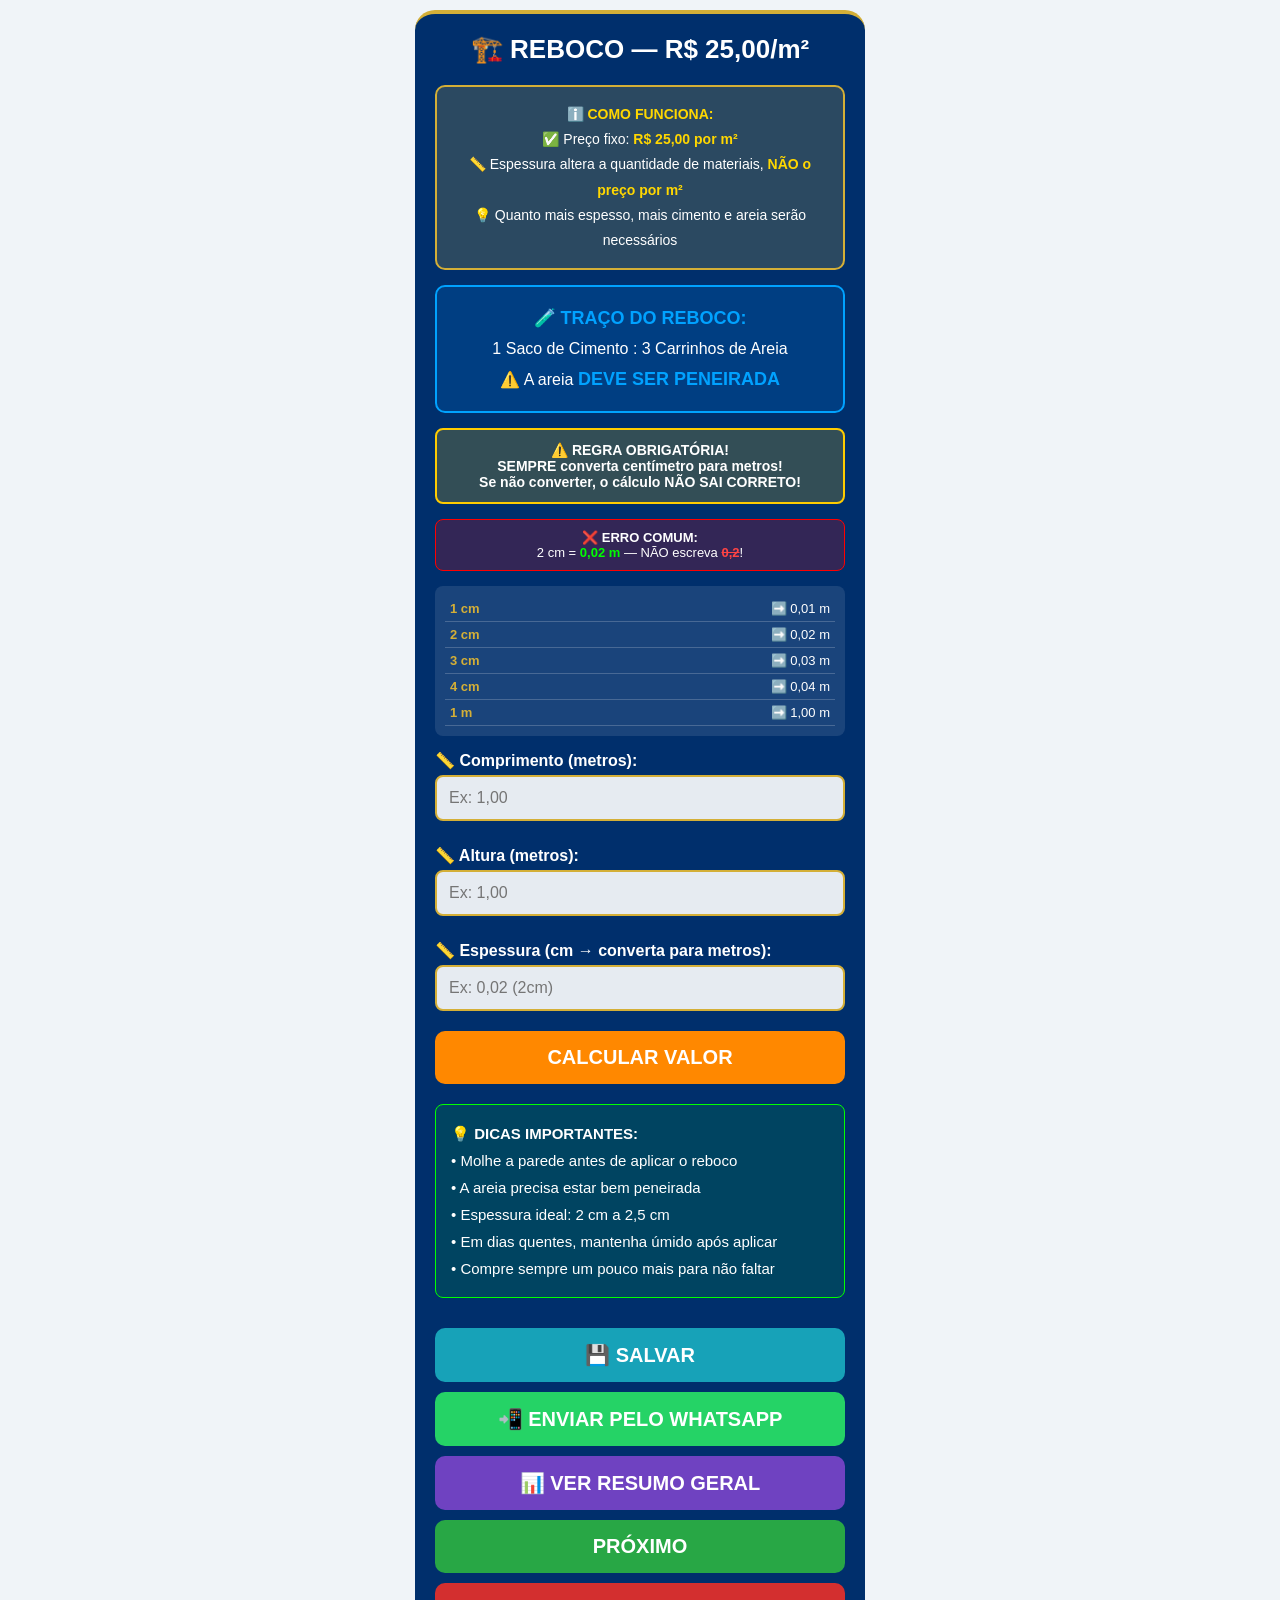
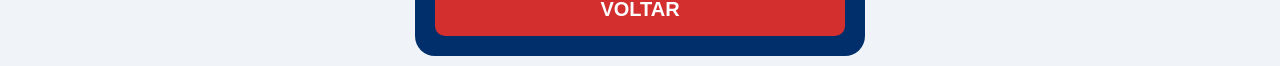
<file: servicos/02-reboco.html>
<!DOCTYPE html>
<html lang="pt-BR">
<head>
    <meta charset="UTF-8">
    <meta name="viewport" content="width=device-width, initial-scale=1.0">
    <title>Reboco - William Pedreiro</title>
    <style>
        * { margin: 0; padding: 0; box-sizing: border-box; font-family: Arial, sans-serif; }
        body { background: #f0f4f8; padding: 10px; }
        .pagina { max-width: 450px; margin: 0 auto; background: #002f6c; padding: 20px; border-radius: 20px; border-top: 4px solid #D4AF37; color: #fff; }
        h1 { font-size: 26px; color: #fff; text-align: center; margin-bottom: 20px; }
        
        .regra-importante { background: rgba(255,200,0,0.2); border: 2px solid #ffcc00; padding: 12px; border-radius: 8px; margin: 15px 0; font-size: 14px; text-align: center; font-weight: bold; color: #fff; }
        .aviso-erro { background: rgba(255,0,0,0.2); border: 1px solid red; padding: 10px; border-radius: 8px; margin: 10px 0; font-size: 13px; text-align: center; color: #fff; }
        .correto { color: #0f0; font-weight: bold; }
        .errado { color: #f44; font-weight: bold; text-decoration: line-through; }
        .tabela-conversao { background: rgba(255,255,255,0.1); border-radius: 8px; padding: 10px; margin: 15px 0; }
        .linha { display: flex; justify-content: space-between; padding: 5px; border-bottom: 1px solid rgba(255,255,255,0.2); font-size: 13px; color: #fff; }
        .medida { font-weight: bold; color: #D4AF37; }
        
        .aviso-preco { background: rgba(212,175,55,0.2); border: 2px solid #D4AF37; border-radius: 10px; padding: 15px; margin: 15px 0; text-align: center; color: #fff; font-size: 14px; line-height: 1.8; }
        .aviso-preco strong { color: #ffd700; }
        
        .traco { background: rgba(0,150,255,0.15); border: 2px solid #00a2ff; border-radius: 10px; padding: 15px; margin: 15px 0; text-align: center; color: #fff; font-size: 16px; line-height: 1.8; }
        .traco strong { color: #00a2ff; font-size: 18px; }
        
        label { font-weight: bold; color: #fff; display: block; margin-bottom: 5px; margin-top: 15px; }
        input { width: 100%; padding: 12px; border: 2px solid #D4AF37; border-radius: 8px; font-size: 16px; margin-bottom: 10px; background: rgba(255,255,255,0.9); }
        
        .btn { width: 100%; padding: 15px; border: none; border-radius: 10px; font-size: 20px; font-weight: bold; color: #fff; cursor: pointer; margin-top: 10px; }
        .btn-calcular { background: #ff8800; }
        .btn-salvar { background: #17a2b8; }
        .btn-whatsapp { background: #25d366; }
        .btn-resumo { background: #6f42c1; }
        .btn-proximo { background: #28a745; }
        .btn-voltar { background: #d32f2f; }
        
        .resultado { background: rgba(0,0,0,0.3); border: 2px solid #ffcc00; border-radius: 10px; padding: 20px; margin-top: 25px; text-align: center; font-size: 20px; line-height: 2; color: #fff; display: none; }
        .valor-final { color: #0f0; font-weight: bold; font-size: 28px; }
        .preco-unitario { color: #ffd700; font-size: 16px; }
        
        .tabela-materiais { background: rgba(255,255,255,0.1); border-radius: 8px; padding: 15px; margin: 20px 0; display: none; }
        .titulo-materiais { color: #ffd700; font-size: 22px; font-weight: bold; text-align: center; margin-bottom: 15px; }
        .item-material { display: flex; justify-content: space-between; padding: 8px 0; border-bottom: 1px solid rgba(255,255,255,0.15); font-size: 16px; }
        .nome-material { color: #ffd700; }
        
        .dica { background: rgba(0,255,0,0.1); border: 1px solid #0f0; padding: 15px; border-radius: 8px; margin: 20px 0; font-size: 15px; color: #fff; line-height: 1.8; }
        
        .campo-whats { background: rgba(255,255,255,0.1); border: 2px solid #25d366; border-radius: 10px; padding: 15px; margin-top: 20px; display: none; }
        .campo-whats label { margin-top: 0; color: #25d366; }
    </style>
</head>
<body>

<div class="pagina">
    <h1>🏗️ REBOCO — R$ 25,00/m²</h1>

    <div class="aviso-preco">
        <strong>ℹ️ COMO FUNCIONA:</strong><br>
        ✅ Preço fixo: <strong>R$ 25,00 por m²</strong><br>
        📏 Espessura altera a quantidade de materiais, <strong>NÃO o preço por m²</strong><br>
        💡 Quanto mais espesso, mais cimento e areia serão necessários
    </div>

    <div class="traco">
        <strong>🧪 TRAÇO DO REBOCO:</strong><br>
        1 Saco de Cimento : 3 Carrinhos de Areia<br>
        ⚠️ A areia <strong>DEVE SER PENEIRADA</strong>
    </div>

    <div class="regra-importante">
        ⚠️ <strong>REGRA OBRIGATÓRIA!</strong><br>
        SEMPRE converta centímetro para metros!<br>
        Se não converter, o cálculo <strong>NÃO SAI CORRETO</strong>!
    </div>

    <div class="aviso-erro">
        <strong>❌ ERRO COMUM:</strong><br>
        2 cm = <span class="correto">0,02 m</span> — NÃO escreva <span class="errado">0,2</span>!
    </div>

    <div class="tabela-conversao">
        <div class="linha"><span class="medida">1 cm</span><span>➡️ 0,01 m</span></div>
        <div class="linha"><span class="medida">2 cm</span><span>➡️ 0,02 m</span></div>
        <div class="linha"><span class="medida">3 cm</span><span>➡️ 0,03 m</span></div>
        <div class="linha"><span class="medida">4 cm</span><span>➡️ 0,04 m</span></div>
        <div class="linha"><span class="medida">1 m</span><span>➡️ 1,00 m</span></div>
    </div>

    <label>📏 Comprimento (metros):</label>
    <input type="text" id="largura" placeholder="Ex: 1,00">

    <label>📏 Altura (metros):</label>
    <input type="text" id="altura" placeholder="Ex: 1,00">

    <label>📏 Espessura (cm → converta para metros):</label>
    <input type="text" id="espessura" placeholder="Ex: 0,02 (2cm)">

    <button class="btn btn-calcular" onclick="calcular()">CALCULAR VALOR</button>

    <div class="resultado" id="resultado">
        <p><strong>Serviço:</strong> REBOCO</p>
        <p><strong>Área Total:</strong> <span id="area" class="valor-final">0,00</span> m²</p>
        <p class="preco-unitario">Preço fixo: R$ 25,00 por m²</p>
        <p><strong>Valor Total:</strong> <span id="valor" class="valor-final">R$ 0,00</span></p>
    </div>

    <div class="tabela-materiais" id="areaMateriais">
        <p class="titulo-materiais">📦 MATERIAIS NECESSÁRIOS</p>
        <div class="item-material">
            <span class="nome-material">🏗️ Cimento</span>
            <span id="qtd-cimento">---</span>
        </div>
        <div class="item-material">
            <span class="nome-material">🏖️ Areia Peneirada</span>
            <span id="qtd-areia">---</span>
        </div>
        <div class="item-material">
            <span class="nome-material">💧 Água</span>
            <span>A massa deve ficar macia e homogênea</span>
        </div>
    </div>

    <div class="dica">
        💡 <strong>DICAS IMPORTANTES:</strong><br>
        • Molhe a parede antes de aplicar o reboco<br>
        • A areia precisa estar bem peneirada<br>
        • Espessura ideal: 2 cm a 2,5 cm<br>
        • Em dias quentes, mantenha úmido após aplicar<br>
        • Compre sempre um pouco mais para não faltar
    </div>

    <button class="btn btn-salvar" onclick="salvarItem()">💾 SALVAR</button>
    <button class="btn btn-whatsapp" onclick="mostrarCampoWhatsApp()">📲 ENVIAR PELO WHATSAPP</button>
    <button class="btn btn-resumo" onclick="window.location.href='08-resumo-geral.html'">📊 VER RESUMO GERAL</button>

    <div class="campo-whats" id="area-whats">
        <label>📱 Seu WhatsApp:</label>
        <input type="tel" id="whats-cliente" placeholder="Ex: 31999998888">
        <button class="btn btn-whatsapp" onclick="enviarWhatsApp()">✅ CONFIRMAR E ENVIAR</button>
    </div>

    <button class="btn btn-proximo" onclick="irParaProximo()">PRÓXIMO</button>
    <button class="btn btn-voltar" onclick="voltar()">VOLTAR</button>
</div>

<script>
const PRECO_M2 = 25;
const SEU_NUMERO = "5531990721928";
const TOTAL_ETAPAS = 7;

let dadosSalvos = null;

function obterValor(id) {
    const valor = document.getElementById(id).value.replace(',', '.');
    return parseFloat(valor) || 0;
}

function formatarNumero(valor, decimais = 2) {
    return valor.toLocaleString('pt-BR', { 
        minimumFractionDigits: decimais, 
        maximumFractionDigits: decimais 
    });
}

function formatarCimento(litros) {
    const sacos = Math.floor(litros / 50);
    const resto = litros % 50;
    if (sacos > 0 && resto === 0) return `${sacos} saco(s)`;
    if (sacos > 0) return `${sacos} saco(s) + ${Math.round(resto)} litros`;
    return `${Math.round(litros)} litros`;
}

function formatarAreia(litros) {
    const carrinhos = Math.floor(litros / 60);
    const resto = litros % 60;
    if (carrinhos > 0 && resto === 0) return `${carrinhos} carrinho(s)`;
    if (carrinhos > 0) return `${carrinhos} carrinho(s) + ${Math.round(resto)} litros`;
    return `${Math.round(litros)} litros`;
}

function calcular() {
    const larg = obterValor('largura');
    const alt = obterValor('altura');
    const espess = obterValor('espessura');

    if(!larg || !alt || !espess || larg <= 0 || alt <= 0 || espess <= 0) {
        alert("⚠️ Digite todas as medidas corretamente!");
        return;
    }

    const area = larg * alt;
    const valorFinal = area * PRECO_M2;

    const volumeReboco = area * espess;
    const densidadeMassa = 1800;
    const massaTotal = volumeReboco * densidadeMassa;
    const litrosCimento = (massaTotal / 4) / 1.44;
    const litrosAreia = (massaTotal * 3 / 4) / 1.6;

    document.getElementById('area').textContent = formatarNumero(area) + ' m²';
    document.getElementById('valor').textContent = 'R$ ' + formatarNumero(valorFinal);
    document.getElementById('qtd-cimento').textContent = formatarCimento(litrosCimento);
    document.getElementById('qtd-areia').textContent = formatarAreia(litrosAreia);
    
    document.getElementById('resultado').style.display = 'block';
    document.getElementById('areaMateriais').style.display = 'block';

    dadosSalvos = {
        servico: "REBOCO",
        medida: formatarNumero(area) + ' m²',
        valor: 'R$ ' + formatarNumero(valorFinal)
    };
}

function salvarItem() {
    if(!dadosSalvos) {
        alert("⚠️ Calcule primeiro antes de salvar!");
        return;
    }
    let dadosAcumulados = JSON.parse(localStorage.getItem('orcamentoCompleto') || '[]');
    dadosAcumulados.push({ ...dadosSalvos });
    localStorage.setItem('orcamentoCompleto', JSON.stringify(dadosAcumulados));
    alert(`✅ SALVO! Total de serviços: ${dadosAcumulados.length}`);
}

function mostrarCampoWhatsApp() {
    const todos = JSON.parse(localStorage.getItem('orcamentoCompleto') || '[]');
    if(todos.length === 0 && !dadosSalvos) {
        alert("⚠️ Calcule e salve pelo menos um serviço antes de enviar!");
        return;
    }
    document.getElementById('area-whats').style.display = 'block';
    document.getElementById('area-whats').scrollIntoView({ behavior: 'smooth' });
}

function enviarWhatsApp() {
    const numero = document.getElementById('whats-cliente').value.replace(/\D/g, '');
    if(numero.length < 10) {
        alert("⚠️ Digite seu WhatsApp com DDD! Ex: 31999998888");
        return;
    }

    const todosOsServicos = JSON.parse(localStorage.getItem('orcamentoCompleto') || '[]');
    
    if(dadosSalvos && !todosOsServicos.find(s => s.servico === dadosSalvos.servico)) {
        todosOsServicos.push(dadosSalvos);
    }

    if(todosOsServicos.length === 0) {
        alert("⚠️ Salve pelo menos um serviço!");
        return;
    }

    let mensagem = `📋 *ORÇAMENTO COMPLETO — WILLIAM PEDREIRO*\n`;
    mensagem += `━━━━━━━━━━━━━━━━━━━━━━━━━━━━━━\n\n`;
    mensagem += `👤 *Cliente:* ${numero}\n\n`;
    mensagem += `📌 *SERVIÇOS:*\n`;

    todosOsServicos.forEach((servico, index) => {
        mensagem += `\n${index + 1}. *${servico.servico}*\n`;
        mensagem += `   📏 Medida: ${servico.medida}\n`;
        mensagem += `   💰 Valor: ${servico.valor}\n`;
    });

    mensagem += `\n━━━━━━━━━━━━━━━━━━━━━━━━━━━━━━`;

    window.open(`https://wa.me/${SEU_NUMERO}?text=${encodeURIComponent(mensagem)}`, '_blank');
    alert("✅ Orçamento completo! Abrindo WhatsApp...");
}

function irParaProximo() {
    window.location.href = "03-porcelanato.html";
}

function voltar() {
    window.location.href = "01-alvenaria.html";
}
</script>

</body>
</html>
</file>
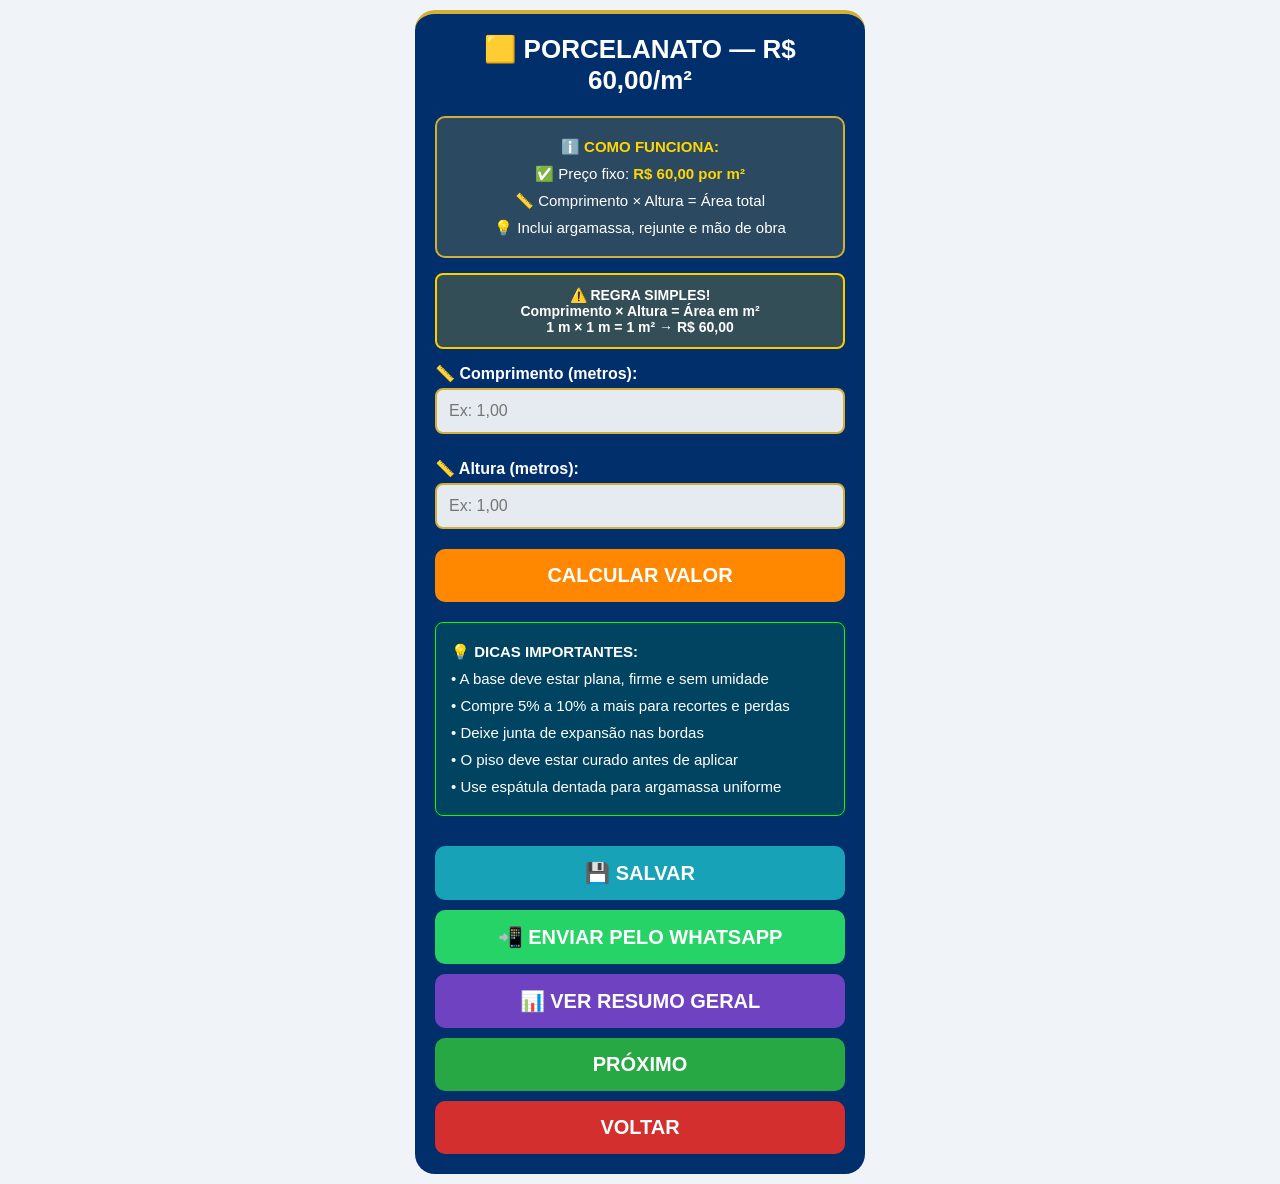
<file: servicos/03-porcelanato.html>
<!DOCTYPE html>
<html lang="pt-BR">
<head>
    <meta charset="UTF-8">
    <meta name="viewport" content="width=device-width, initial-scale=1.0">
    <title>Porcelanato - William Pedreiro</title>
    <style>
        * { margin: 0; padding: 0; box-sizing: border-box; font-family: Arial, sans-serif; }
        body { background: #f0f4f8; padding: 10px; }
        .pagina { max-width: 450px; margin: 0 auto; background: #002f6c; padding: 20px; border-radius: 20px; border-top: 4px solid #D4AF37; color: #fff; }
        h1 { font-size: 26px; color: #fff; text-align: center; margin-bottom: 20px; }
        
        .aviso-preco { background: rgba(212,175,55,0.2); border: 2px solid #D4AF37; border-radius: 10px; padding: 15px; margin: 15px 0; text-align: center; color: #fff; font-size: 15px; line-height: 1.8; }
        .aviso-preco strong { color: #ffd700; }
        
        .regra-importante { background: rgba(255,200,0,0.2); border: 2px solid #ffcc00; padding: 12px; border-radius: 8px; margin: 15px 0; font-size: 14px; text-align: center; font-weight: bold; color: #fff; }
        
        label { font-weight: bold; color: #fff; display: block; margin-bottom: 5px; margin-top: 15px; }
        input { width: 100%; padding: 12px; border: 2px solid #D4AF37; border-radius: 8px; font-size: 16px; margin-bottom: 10px; background: rgba(255,255,255,0.9); }
        
        .btn { width: 100%; padding: 15px; border: none; border-radius: 10px; font-size: 20px; font-weight: bold; color: #fff; cursor: pointer; margin-top: 10px; }
        .btn-calcular { background: #ff8800; }
        .btn-salvar { background: #17a2b8; }
        .btn-whatsapp { background: #25d366; }
        .btn-resumo { background: #6f42c1; }
        .btn-proximo { background: #28a745; }
        .btn-voltar { background: #d32f2f; }
        
        .resultado { background: rgba(0,0,0,0.3); border: 2px solid #ffcc00; border-radius: 10px; padding: 20px; margin-top: 25px; text-align: center; font-size: 20px; line-height: 2; color: #fff; display: none; }
        .valor-final { color: #0f0; font-weight: bold; font-size: 28px; }
        .preco-unitario { color: #ffd700; font-size: 16px; }
        
        .tabela-materiais { background: rgba(255,255,255,0.1); border-radius: 8px; padding: 15px; margin: 20px 0; display: none; }
        .titulo-materiais { color: #ffd700; font-size: 22px; font-weight: bold; text-align: center; margin-bottom: 15px; }
        .item-material { display: flex; justify-content: space-between; padding: 8px 0; border-bottom: 1px solid rgba(255,255,255,0.15); font-size: 16px; }
        .nome-material { color: #ffd700; }
        
        .dica { background: rgba(0,255,0,0.1); border: 1px solid #0f0; padding: 15px; border-radius: 8px; margin: 20px 0; font-size: 15px; color: #fff; line-height: 1.8; }
        
        .campo-whats { background: rgba(255,255,255,0.1); border: 2px solid #25d366; border-radius: 10px; padding: 15px; margin-top: 20px; display: none; }
        .campo-whats label { margin-top: 0; color: #25d366; }
    </style>
</head>
<body>

<div class="pagina">
    <h1>🟨 PORCELANATO — R$ 60,00/m²</h1>

    <div class="aviso-preco">
        <strong>ℹ️ COMO FUNCIONA:</strong><br>
        ✅ Preço fixo: <strong>R$ 60,00 por m²</strong><br>
        📏 Comprimento × Altura = Área total<br>
        💡 Inclui argamassa, rejunte e mão de obra
    </div>

    <div class="regra-importante">
        ⚠️ <strong>REGRA SIMPLES!</strong><br>
        Comprimento × Altura = Área em m²<br>
        1 m × 1 m = 1 m² → R$ 60,00
    </div>

    <label>📏 Comprimento (metros):</label>
    <input type="text" id="largura" placeholder="Ex: 1,00">

    <label>📏 Altura (metros):</label>
    <input type="text" id="altura" placeholder="Ex: 1,00">

    <button class="btn btn-calcular" onclick="calcular()">CALCULAR VALOR</button>

    <div class="resultado" id="resultado">
        <p><strong>Serviço:</strong> PORCELANATO</p>
        <p><strong>Área Total:</strong> <span id="area" class="valor-final">0,00</span> m²</p>
        <p class="preco-unitario">Preço fixo: R$ 60,00 por m²</p>
        <p><strong>Valor Total:</strong> <span id="valor" class="valor-final">R$ 0,00</span></p>
    </div>

    <div class="tabela-materiais" id="areaMateriais">
        <p class="titulo-materiais">📦 MATERIAIS NECESSÁRIOS</p>
        <div class="item-material">
            <span class="nome-material">🟨 Porcelanato</span>
            <span id="qtd-porcelanato">---</span>
        </div>
        <div class="item-material">
            <span class="nome-material">🧱 Argamassa</span>
            <span id="qtd-argamassa">---</span>
        </div>
        <div class="item-material">
            <span class="nome-material">✨ Rejunte</span>
            <span id="qtd-rejunte">---</span>
        </div>
        <div class="item-material">
            <span class="nome-material">📏 Nível e Régua</span>
            <span>Para perfeito alinhamento</span>
        </div>
    </div>

    <div class="dica">
        💡 <strong>DICAS IMPORTANTES:</strong><br>
        • A base deve estar plana, firme e sem umidade<br>
        • Compre 5% a 10% a mais para recortes e perdas<br>
        • Deixe junta de expansão nas bordas<br>
        • O piso deve estar curado antes de aplicar<br>
        • Use espátula dentada para argamassa uniforme
    </div>

    <button class="btn btn-salvar" onclick="salvarItem()">💾 SALVAR</button>
    <button class="btn btn-whatsapp" onclick="mostrarCampoWhatsApp()">📲 ENVIAR PELO WHATSAPP</button>
    <button class="btn btn-resumo" onclick="window.location.href='08-resumo-geral.html'">📊 VER RESUMO GERAL</button>

    <div class="campo-whats" id="area-whats">
        <label>📱 Seu WhatsApp:</label>
        <input type="tel" id="whats-cliente" placeholder="Ex: 31999998888">
        <button class="btn btn-whatsapp" onclick="enviarWhatsApp()">✅ CONFIRMAR E ENVIAR</button>
    </div>

    <button class="btn btn-proximo" onclick="irParaProximo()">PRÓXIMO</button>
    <button class="btn btn-voltar" onclick="voltar()">VOLTAR</button>
</div>

<script>
const PRECO_M2 = 60;
const SEU_NUMERO = "5531990721928";
const TOTAL_ETAPAS = 7;

let dadosSalvos = null;

function obterValor(id) {
    const valor = document.getElementById(id).value.replace(',', '.');
    return parseFloat(valor) || 0;
}

function formatarNumero(valor, decimais = 2) {
    return valor.toLocaleString('pt-BR', { 
        minimumFractionDigits: decimais, 
        maximumFractionDigits: decimais 
    });
}

function calcular() {
    const larg = obterValor('largura');
    const alt = obterValor('altura');

    if(!larg || !alt || larg <= 0 || alt <= 0) {
        alert("⚠️ Digite medidas válidas maiores que zero!");
        return;
    }

    const area = larg * alt;
    const valorFinal = area * PRECO_M2;

    const qtdCaixas = Math.ceil(area * 1.05);
    const sacosArgamassa = Math.ceil(area / 3);
    const kgRejunte = Math.ceil(area * 0.3);

    document.getElementById('area').textContent = formatarNumero(area) + ' m²';
    document.getElementById('valor').textContent = 'R$ ' + formatarNumero(valorFinal);
    document.getElementById('qtd-porcelanato').textContent = qtdCaixas + ' caixas (+5% de perda)';
    document.getElementById('qtd-argamassa').textContent = sacosArgamassa + ' sacos de 20kg';
    document.getElementById('qtd-rejunte').textContent = kgRejunte + ' kg';
    
    document.getElementById('resultado').style.display = 'block';
    document.getElementById('areaMateriais').style.display = 'block';

    dadosSalvos = {
        servico: "PORCELANATO",
        medida: formatarNumero(area) + ' m²',
        valor: 'R$ ' + formatarNumero(valorFinal)
    };
}

function salvarItem() {
    if(!dadosSalvos) {
        alert("⚠️ Calcule primeiro antes de salvar!");
        return;
    }
    let dadosAcumulados = JSON.parse(localStorage.getItem('orcamentoCompleto') || '[]');
    dadosAcumulados.push({ ...dadosSalvos });
    localStorage.setItem('orcamentoCompleto', JSON.stringify(dadosAcumulados));
    alert(`✅ SALVO! Total de serviços: ${dadosAcumulados.length}`);
}

function mostrarCampoWhatsApp() {
    const todos = JSON.parse(localStorage.getItem('orcamentoCompleto') || '[]');
    if(todos.length === 0 && !dadosSalvos) {
        alert("⚠️ Calcule e salve pelo menos um serviço antes de enviar!");
        return;
    }
    document.getElementById('area-whats').style.display = 'block';
    document.getElementById('area-whats').scrollIntoView({ behavior: 'smooth' });
}

function enviarWhatsApp() {
    const numero = document.getElementById('whats-cliente').value.replace(/\D/g, '');
    if(numero.length < 10) {
        alert("⚠️ Digite seu WhatsApp com DDD! Ex: 31999998888");
        return;
    }

    let todosOsServicos = JSON.parse(localStorage.getItem('orcamentoCompleto') || '[]');
    
    if(dadosSalvos && !todosOsServicos.find(s => s.servico === dadosSalvos.servico)) {
        todosOsServicos.push(dadosSalvos);
    }

    if(todosOsServicos.length === 0) {
        alert("⚠️ Salve pelo menos um serviço!");
        return;
    }

    let mensagem = `📋 *ORÇAMENTO COMPLETO — WILLIAM PEDREIRO*\n`;
    mensagem += `━━━━━━━━━━━━━━━━━━━━━━━━━━━━━━\n\n`;
    mensagem += `👤 *Cliente:* ${numero}\n\n`;
    mensagem += `📌 *SERVIÇOS:*\n`;

    todosOsServicos.forEach((servico, index) => {
        mensagem += `\n${index + 1}. *${servico.servico}*\n`;
        mensagem += `   📏 Medida: ${servico.medida}\n`;
        mensagem += `   💰 Valor: ${servico.valor}\n`;
    });

    mensagem += `\n━━━━━━━━━━━━━━━━━━━━━━━━━━━━━━`;

    window.open(`https://wa.me/${SEU_NUMERO}?text=${encodeURIComponent(mensagem)}`, '_blank');
    alert("✅ Orçamento completo! Abrindo WhatsApp...");
}

function irParaProximo() {
    window.location.href = "04-ceramica.html";
}

function voltar() {
    window.location.href = "02-reboco.html";
}
</script>

</body>
</html>
</file>
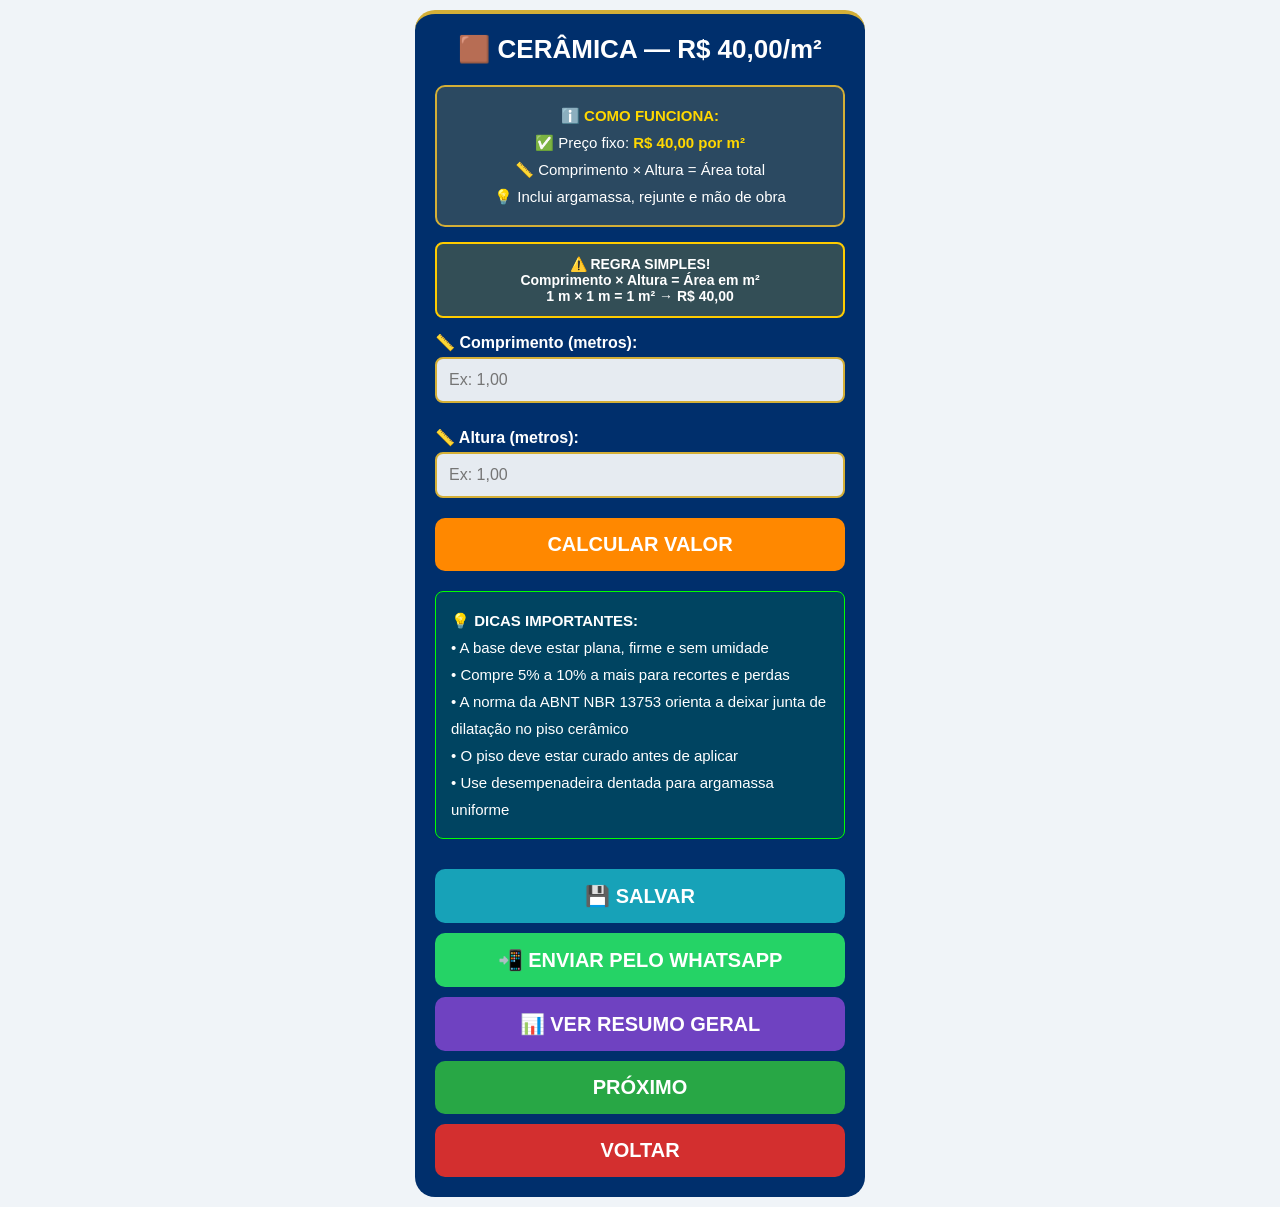
<file: servicos/04-ceramica.html>
<!DOCTYPE html>
<html lang="pt-BR">
<head>
    <meta charset="UTF-8">
    <meta name="viewport" content="width=device-width, initial-scale=1.0">
    <title>Cerâmica - William Pedreiro</title>
    <style>
        * { margin: 0; padding: 0; box-sizing: border-box; font-family: Arial, sans-serif; }
        body { background: #f0f4f8; padding: 10px; }
        .pagina { max-width: 450px; margin: 0 auto; background: #002f6c; padding: 20px; border-radius: 20px; border-top: 4px solid #D4AF37; color: #fff; }
        h1 { font-size: 26px; color: #fff; text-align: center; margin-bottom: 20px; }
        
        .aviso-preco { background: rgba(212,175,55,0.2); border: 2px solid #D4AF37; border-radius: 10px; padding: 15px; margin: 15px 0; text-align: center; color: #fff; font-size: 15px; line-height: 1.8; }
        .aviso-preco strong { color: #ffd700; }
        
        .regra-importante { background: rgba(255,200,0,0.2); border: 2px solid #ffcc00; padding: 12px; border-radius: 8px; margin: 15px 0; font-size: 14px; text-align: center; font-weight: bold; color: #fff; }
        
        label { font-weight: bold; color: #fff; display: block; margin-bottom: 5px; margin-top: 15px; }
        input { width: 100%; padding: 12px; border: 2px solid #D4AF37; border-radius: 8px; font-size: 16px; margin-bottom: 10px; background: rgba(255,255,255,0.9); }
        
        .btn { width: 100%; padding: 15px; border: none; border-radius: 10px; font-size: 20px; font-weight: bold; color: #fff; cursor: pointer; margin-top: 10px; }
        .btn-calcular { background: #ff8800; }
        .btn-salvar { background: #17a2b8; }
        .btn-whatsapp { background: #25d366; }
        .btn-resumo { background: #6f42c1; }
        .btn-proximo { background: #28a745; }
        .btn-voltar { background: #d32f2f; }
        
        .resultado { background: rgba(0,0,0,0.3); border: 2px solid #ffcc00; border-radius: 10px; padding: 20px; margin-top: 25px; text-align: center; font-size: 20px; line-height: 2; color: #fff; display: none; }
        .valor-final { color: #0f0; font-weight: bold; font-size: 28px; }
        .preco-unitario { color: #ffd700; font-size: 16px; }
        
        .tabela-materiais { background: rgba(255,255,255,0.1); border-radius: 8px; padding: 15px; margin: 20px 0; display: none; }
        .titulo-materiais { color: #ffd700; font-size: 22px; font-weight: bold; text-align: center; margin-bottom: 15px; }
        .item-material { display: flex; justify-content: space-between; padding: 8px 0; border-bottom: 1px solid rgba(255,255,255,0.15); font-size: 16px; }
        .nome-material { color: #ffd700; }
        
        .dica { background: rgba(0,255,0,0.1); border: 1px solid #0f0; padding: 15px; border-radius: 8px; margin: 20px 0; font-size: 15px; color: #fff; line-height: 1.8; }
        
        .campo-whats { background: rgba(255,255,255,0.1); border: 2px solid #25d366; border-radius: 10px; padding: 15px; margin-top: 20px; display: none; }
        .campo-whats label { margin-top: 0; color: #25d366; }
    </style>
</head>
<body>

<div class="pagina">
    <h1>🟫 CERÂMICA — R$ 40,00/m²</h1>

    <div class="aviso-preco">
        <strong>ℹ️ COMO FUNCIONA:</strong><br>
        ✅ Preço fixo: <strong>R$ 40,00 por m²</strong><br>
        📏 Comprimento × Altura = Área total<br>
        💡 Inclui argamassa, rejunte e mão de obra
    </div>

    <div class="regra-importante">
        ⚠️ <strong>REGRA SIMPLES!</strong><br>
        Comprimento × Altura = Área em m²<br>
        1 m × 1 m = 1 m² → R$ 40,00
    </div>

    <label>📏 Comprimento (metros):</label>
    <input type="text" id="largura" placeholder="Ex: 1,00">

    <label>📏 Altura (metros):</label>
    <input type="text" id="altura" placeholder="Ex: 1,00">

    <button class="btn btn-calcular" onclick="calcular()">CALCULAR VALOR</button>

    <div class="resultado" id="resultado">
        <p><strong>Serviço:</strong> CERÂMICA</p>
        <p><strong>Área Total:</strong> <span id="area" class="valor-final">0,00</span> m²</p>
        <p class="preco-unitario">Preço fixo: R$ 40,00 por m²</p>
        <p><strong>Valor Total:</strong> <span id="valor" class="valor-final">R$ 0,00</span></p>
    </div>

    <div class="tabela-materiais" id="areaMateriais">
        <p class="titulo-materiais">📦 MATERIAIS NECESSÁRIOS</p>
        <div class="item-material">
            <span class="nome-material">🟫 Cerâmica</span>
            <span id="qtd-ceramica">---</span>
        </div>
        <div class="item-material">
            <span class="nome-material">🧱 Argamassa</span>
            <span id="qtd-argamassa">---</span>
        </div>
        <div class="item-material">
            <span class="nome-material">✨ Rejunte</span>
            <span id="qtd-rejunte">---</span>
        </div>
        <div class="item-material">
            <span class="nome-material">📏 Nível e Régua</span>
            <span>Para perfeito alinhamento</span>
        </div>
    </div>

    <div class="dica">
        💡 <strong>DICAS IMPORTANTES:</strong><br>
        • A base deve estar plana, firme e sem umidade<br>
        • Compre 5% a 10% a mais para recortes e perdas<br>
        • A norma da ABNT NBR 13753 orienta a deixar junta de dilatação no piso cerâmico<br>
        • O piso deve estar curado antes de aplicar<br>
        • Use desempenadeira dentada para argamassa uniforme
    </div>

    <button class="btn btn-salvar" onclick="salvarItem()">💾 SALVAR</button>
    <button class="btn btn-whatsapp" onclick="mostrarCampoWhatsApp()">📲 ENVIAR PELO WHATSAPP</button>
    <button class="btn btn-resumo" onclick="window.location.href='08-resumo-geral.html'">📊 VER RESUMO GERAL</button>

    <div class="campo-whats" id="area-whats">
        <label>📱 Seu WhatsApp:</label>
        <input type="tel" id="whats-cliente" placeholder="Ex: 31999998888">
        <button class="btn btn-whatsapp" onclick="enviarWhatsApp()">✅ CONFIRMAR E ENVIAR</button>
    </div>

    <button class="btn btn-proximo" onclick="irParaProximo()">PRÓXIMO</button>
    <button class="btn btn-voltar" onclick="voltar()">VOLTAR</button>
</div>

<script>
const PRECO_M2 = 40;
const SEU_NUMERO = "5531990721928";
const TOTAL_ETAPAS = 7;

let dadosSalvos = null;

function obterValor(id) {
    const valor = document.getElementById(id).value.replace(',', '.');
    return parseFloat(valor) || 0;
}

function formatarNumero(valor, decimais = 2) {
    return valor.toLocaleString('pt-BR', { 
        minimumFractionDigits: decimais, 
        maximumFractionDigits: decimais 
    });
}

function calcular() {
    const larg = obterValor('largura');
    const alt = obterValor('altura');

    if(!larg || !alt || larg <= 0 || alt <= 0) {
        alert("⚠️ Digite medidas válidas maiores que zero!");
        return;
    }

    const area = larg * alt;
    const valorFinal = area * PRECO_M2;

    const qtdCaixas = Math.ceil(area * 1.05);
    const sacosArgamassa = Math.ceil(area / 3);
    const kgRejunte = Math.ceil(area * 0.3);

    document.getElementById('area').textContent = formatarNumero(area) + ' m²';
    document.getElementById('valor').textContent = 'R$ ' + formatarNumero(valorFinal);
    document.getElementById('qtd-ceramica').textContent = qtdCaixas + ' caixas (+5% de perda)';
    document.getElementById('qtd-argamassa').textContent = sacosArgamassa + ' sacos de 20kg';
    document.getElementById('qtd-rejunte').textContent = kgRejunte + ' kg';
    
    document.getElementById('resultado').style.display = 'block';
    document.getElementById('areaMateriais').style.display = 'block';

    dadosSalvos = {
        servico: "CERÂMICA",
        medida: formatarNumero(area) + ' m²',
        valor: 'R$ ' + formatarNumero(valorFinal)
    };
}

function salvarItem() {
    if(!dadosSalvos) {
        alert("⚠️ Calcule primeiro antes de salvar!");
        return;
    }
    let dadosAcumulados = JSON.parse(localStorage.getItem('orcamentoCompleto') || '[]');
    dadosAcumulados.push({ ...dadosSalvos });
    localStorage.setItem('orcamentoCompleto', JSON.stringify(dadosAcumulados));
    alert(`✅ SALVO! Total de serviços: ${dadosAcumulados.length}`);
}

function mostrarCampoWhatsApp() {
    const todos = JSON.parse(localStorage.getItem('orcamentoCompleto') || '[]');
    if(todos.length === 0 && !dadosSalvos) {
        alert("⚠️ Calcule e salve pelo menos um serviço antes de enviar!");
        return;
    }
    document.getElementById('area-whats').style.display = 'block';
    document.getElementById('area-whats').scrollIntoView({ behavior: 'smooth' });
}

function enviarWhatsApp() {
    const numero = document.getElementById('whats-cliente').value.replace(/\D/g, '');
    if(numero.length < 10) {
        alert("⚠️ Digite seu WhatsApp com DDD! Ex: 31999998888");
        return;
    }

    let todosOsServicos = JSON.parse(localStorage.getItem('orcamentoCompleto') || '[]');
    
    if(dadosSalvos && !todosOsServicos.find(s => s.servico === dadosSalvos.servico)) {
        todosOsServicos.push(dadosSalvos);
    }

    if(todosOsServicos.length === 0) {
        alert("⚠️ Salve pelo menos um serviço!");
        return;
    }

    let mensagem = `📋 *ORÇAMENTO COMPLETO — WILLIAM PEDREIRO*\n`;
    mensagem += `━━━━━━━━━━━━━━━━━━━━━━━━━━━━━━\n\n`;
    mensagem += `👤 *Cliente:* ${numero}\n\n`;
    mensagem += `📌 *SERVIÇOS:*\n`;

    todosOsServicos.forEach((servico, index) => {
        mensagem += `\n${index + 1}. *${servico.servico}*\n`;
        mensagem += `   📏 Medida: ${servico.medida}\n`;
        mensagem += `   💰 Valor: ${servico.valor}\n`;
    });

    mensagem += `\n━━━━━━━━━━━━━━━━━━━━━━━━━━━━━━`;

    window.open(`https://wa.me/${SEU_NUMERO}?text=${encodeURIComponent(mensagem)}`, '_blank');
    alert("✅ Orçamento completo! Abrindo WhatsApp...");
}

function irParaProximo() {
    window.location.href = "05-concreto.html";
}

function voltar() {
    window.location.href = "03-porcelanato.html";
}
</script>

</body>
</html>
</file>
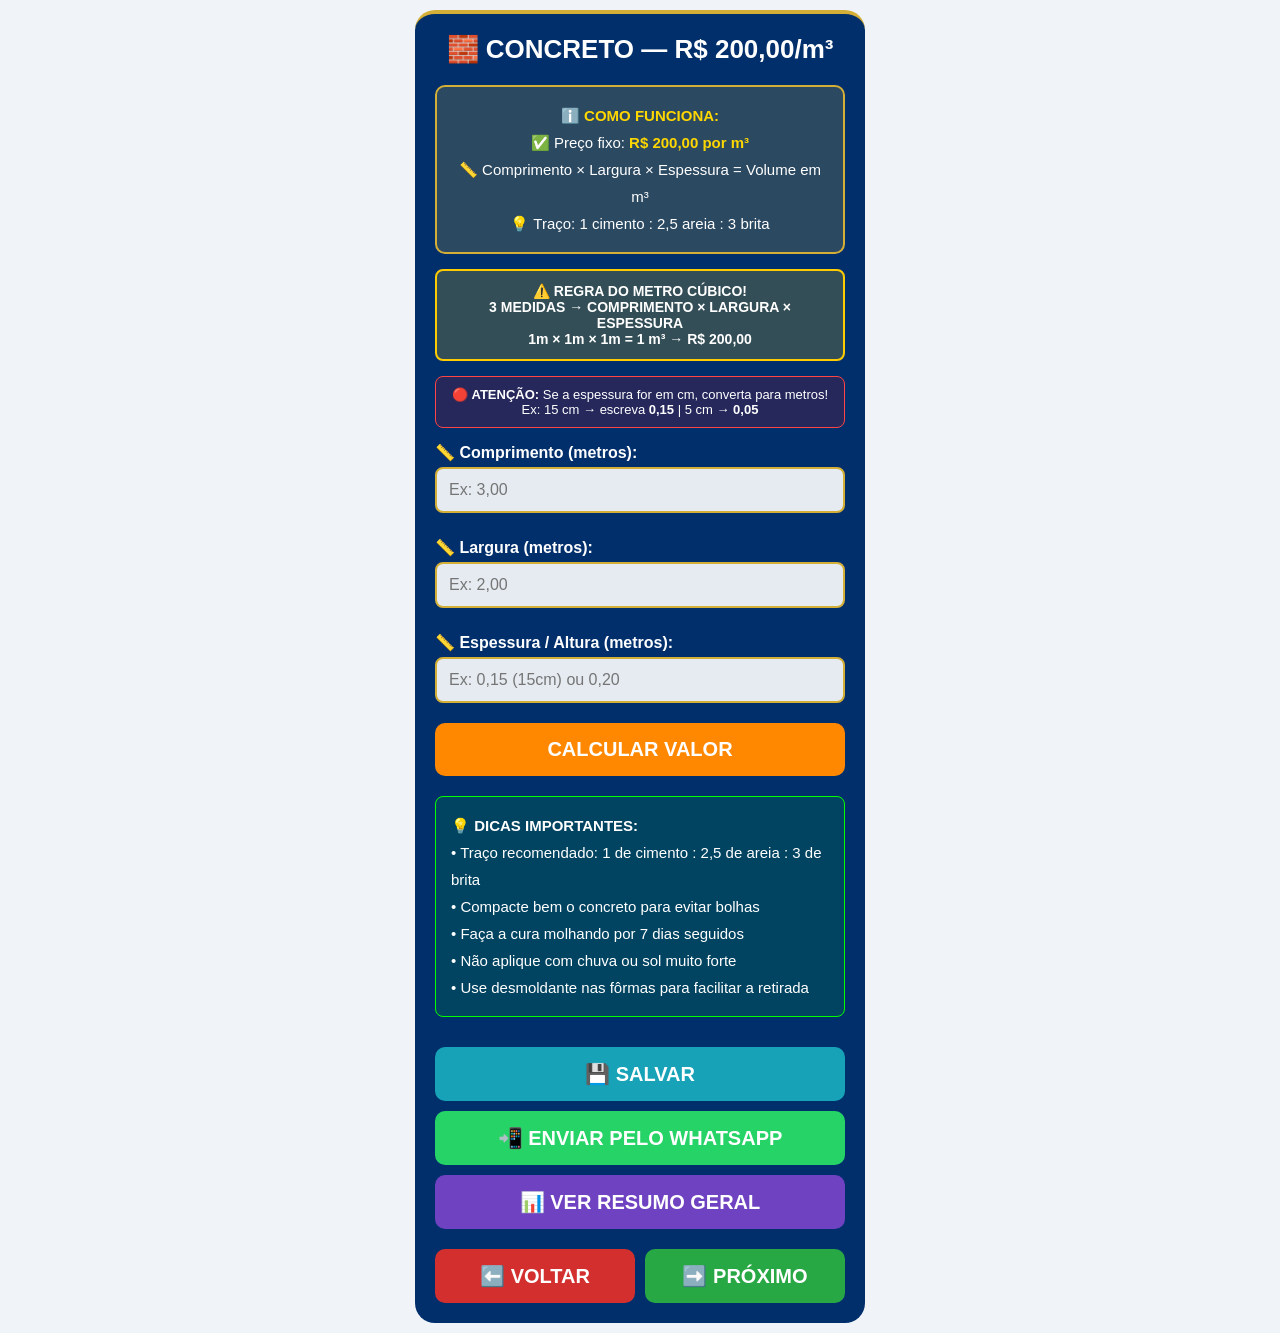
<file: servicos/05-concreto.html>
<!DOCTYPE html>
<html lang="pt-BR">
<head>
    <meta charset="UTF-8">
    <meta name="viewport" content="width=device-width, initial-scale=1.0">
    <title>Concreto - William Pedreiro</title>
    <style>
        * { margin: 0; padding: 0; box-sizing: border-box; font-family: Arial, sans-serif; }
        body { background: #f0f4f8; padding: 10px; }
        .pagina { max-width: 450px; margin: 0 auto; background: #002f6c; padding: 20px; border-radius: 20px; border-top: 4px solid #D4AF37; color: #fff; }
        h1 { font-size: 26px; color: #fff; text-align: center; margin-bottom: 20px; }
        
        .aviso-preco { background: rgba(212,175,55,0.2); border: 2px solid #D4AF37; border-radius: 10px; padding: 15px; margin: 15px 0; text-align: center; color: #fff; font-size: 15px; line-height: 1.8; }
        .aviso-preco strong { color: #ffd700; }
        
        .regra-importante { background: rgba(255,200,0,0.2); border: 2px solid #ffcc00; padding: 12px; border-radius: 8px; margin: 15px 0; font-size: 14px; text-align: center; font-weight: bold; color: #fff; }
        .aviso-conversao { background: rgba(255,0,0,0.15); border: 1px solid #ff4444; padding: 10px; border-radius: 8px; margin: 10px 0; font-size: 13px; color: #fff; text-align: center; }
        
        label { font-weight: bold; color: #fff; display: block; margin-bottom: 5px; margin-top: 15px; }
        input { width: 100%; padding: 12px; border: 2px solid #D4AF37; border-radius: 8px; font-size: 16px; margin-bottom: 10px; background: rgba(255,255,255,0.9); }
        
        .btn { width: 100%; padding: 15px; border: none; border-radius: 10px; font-size: 20px; font-weight: bold; color: #fff; cursor: pointer; margin-top: 10px; }
        .btn-calcular { background: #ff8800; }
        .btn-salvar { background: #17a2b8; }
        .btn-whatsapp { background: #25d366; }
        .btn-resumo { background: #6f42c1; }
        .btn-proximo { background: #28a745; }
        .btn-voltar { background: #d32f2f; }
        
        .resultado { background: rgba(0,0,0,0.3); border: 2px solid #ffcc00; border-radius: 10px; padding: 20px; margin-top: 25px; text-align: center; font-size: 20px; line-height: 2; color: #fff; display: none; }
        .valor-final { color: #0f0; font-weight: bold; font-size: 28px; }
        .preco-unitario { color: #ffd700; font-size: 16px; }
        
        .tabela-materiais { background: rgba(255,255,255,0.1); border-radius: 8px; padding: 15px; margin: 20px 0; display: none; }
        .titulo-materiais { color: #ffd700; font-size: 22px; font-weight: bold; text-align: center; margin-bottom: 15px; }
        .item-material { display: flex; justify-content: space-between; padding: 8px 0; border-bottom: 1px solid rgba(255,255,255,0.15); font-size: 16px; }
        .nome-material { color: #ffd700; }
        
        .dica { background: rgba(0,255,0,0.1); border: 1px solid #0f0; padding: 15px; border-radius: 8px; margin: 20px 0; font-size: 15px; color: #fff; line-height: 1.8; }
        
        .campo-whats { background: rgba(255,255,255,0.1); border: 2px solid #25d366; border-radius: 10px; padding: 15px; margin-top: 20px; display: none; }
        .campo-whats label { margin-top: 0; color: #25d366; }
    </style>
</head>
<body>

<div class="pagina">
    <h1>🧱 CONCRETO — R$ 200,00/m³</h1>

    <div class="aviso-preco">
        <strong>ℹ️ COMO FUNCIONA:</strong><br>
        ✅ Preço fixo: <strong>R$ 200,00 por m³</strong><br>
        📏 Comprimento × Largura × Espessura = Volume em m³<br>
        💡 Traço: 1 cimento : 2,5 areia : 3 brita
    </div>

    <div class="regra-importante">
        ⚠️ <strong>REGRA DO METRO CÚBICO!</strong><br>
        3 MEDIDAS → COMPRIMENTO × LARGURA × ESPESSURA<br>
        1m × 1m × 1m = 1 m³ → R$ 200,00
    </div>

    <div class="aviso-conversao">
        🔴 <strong>ATENÇÃO:</strong> Se a espessura for em cm, converta para metros!<br>
        Ex: 15 cm → escreva <strong>0,15</strong> | 5 cm → <strong>0,05</strong>
    </div>

    <label>📏 Comprimento (metros):</label>
    <input type="text" id="comprimento" placeholder="Ex: 3,00">

    <label>📏 Largura (metros):</label>
    <input type="text" id="largura" placeholder="Ex: 2,00">

    <label>📏 Espessura / Altura (metros):</label>
    <input type="text" id="espessura" placeholder="Ex: 0,15 (15cm) ou 0,20">

    <button class="btn btn-calcular" onclick="calcular()">CALCULAR VALOR</button>

    <div class="resultado" id="resultado">
        <p><strong>Serviço:</strong> CONCRETO</p>
        <p><strong>Volume Total:</strong> <span id="volume" class="valor-final">0,00</span> m³</p>
        <p class="preco-unitario">Preço fixo: R$ 200,00 por m³</p>
        <p><strong>Valor Total:</strong> <span id="valor" class="valor-final">R$ 0,00</span></p>
    </div>

    <div class="tabela-materiais" id="areaMateriais">
        <p class="titulo-materiais">📦 MATERIAIS NECESSÁRIOS</p>
        <div class="item-material">
            <span class="nome-material">🏗️ Cimento</span>
            <span id="qtd-cimento">---</span>
        </div>
        <div class="item-material">
            <span class="nome-material">🏖️ Areia Média</span>
            <span id="qtd-areia">---</span>
        </div>
        <div class="item-material">
            <span class="nome-material">🪨 Brita nº 1</span>
            <span id="qtd-brita">---</span>
        </div>
        <div class="item-material">
            <span class="nome-material">💧 Água</span>
            <span>Conforme a consistência da massa</span>
        </div>
    </div>

    <div class="dica">
        💡 <strong>DICAS IMPORTANTES:</strong><br>
        • Traço recomendado: 1 de cimento : 2,5 de areia : 3 de brita<br>
        • Compacte bem o concreto para evitar bolhas<br>
        • Faça a cura molhando por 7 dias seguidos<br>
        • Não aplique com chuva ou sol muito forte<br>
        • Use desmoldante nas fôrmas para facilitar a retirada
    </div>

    <button class="btn btn-salvar" onclick="salvarItem()">💾 SALVAR</button>
    <button class="btn btn-whatsapp" onclick="mostrarCampoWhatsApp()">📲 ENVIAR PELO WHATSAPP</button>
    
    <button class="btn btn-resumo" onclick="window.location.href='08-resumo-geral.html'">📊 VER RESUMO GERAL</button>

    <div class="campo-whats" id="area-whats">
        <label>📱 Seu WhatsApp:</label>
        <input type="tel" id="whats-cliente" placeholder="Ex: 31999998888">
        <button class="btn btn-whatsapp" onclick="enviarWhatsApp()">✅ CONFIRMAR E ENVIAR</button>
    </div>

    <div style="display: flex; gap: 10px; margin-top: 10px;">
        <button class="btn btn-voltar" onclick="voltar()" style="flex: 1;">⬅️ VOLTAR</button>
        <button class="btn btn-proximo" onclick="irParaProximo()" style="flex: 1;">➡️ PRÓXIMO</button>
    </div>
</div>

<script>
const PRECO_M3 = 200;
const SEU_NUMERO = "5531990721928";
const TOTAL_ETAPAS = 8;

let dadosSalvos = null;

function obterValor(id) {
    const valor = document.getElementById(id).value.replace(',', '.');
    return parseFloat(valor) || 0;
}

function formatarNumero(valor, decimais = 2) {
    return valor.toLocaleString('pt-BR', { 
        minimumFractionDigits: decimais, 
        maximumFractionDigits: decimais 
    });
}

function calcular() {
    const comp = obterValor('comprimento');
    const larg = obterValor('largura');
    const esp = obterValor('espessura');

    if(!comp || !larg || !esp || comp <= 0 || larg <= 0 || esp <= 0) {
        alert("⚠️ Digite todas as medidas válidas e maiores que zero!");
        return;
    }

    const volume = comp * larg * esp;
    const valorFinal = volume * PRECO_M3;

    const sacosCimento = Math.ceil(volume * 6.5);
    const m3Areia = (volume * 0.45).toFixed(2);
    const m3Brita = (volume * 0.55).toFixed(2);

    document.getElementById('volume').textContent = formatarNumero(volume) + ' m³';
    document.getElementById('valor').textContent = 'R$ ' + formatarNumero(valorFinal);
    document.getElementById('qtd-cimento').textContent = sacosCimento + ' sacos de 50kg';
    document.getElementById('qtd-areia').textContent = m3Areia + ' m³';
    document.getElementById('qtd-brita').textContent = m3Brita + ' m³';
    
    document.getElementById('resultado').style.display = 'block';
    document.getElementById('areaMateriais').style.display = 'block';

    dadosSalvos = {
        servico: "CONCRETO",
        medida: formatarNumero(volume) + ' m³',
        valor: 'R$ ' + formatarNumero(valorFinal)
    };
}

function salvarItem() {
    if(!dadosSalvos) {
        alert("⚠️ Calcule primeiro antes de salvar!");
        return;
    }
    let dadosAcumulados = JSON.parse(localStorage.getItem('orcamentoCompleto') || '[]');
    dadosAcumulados.push({ ...dadosSalvos });
    localStorage.setItem('orcamentoCompleto', JSON.stringify(dadosAcumulados));
    alert(`✅ SALVO! Total de serviços: ${dadosAcumulados.length}`);
}

function mostrarCampoWhatsApp() {
    const todos = JSON.parse(localStorage.getItem('orcamentoCompleto') || '[]');
    if(todos.length === 0 && !dadosSalvos) {
        alert("⚠️ Calcule e salve pelo menos um serviço antes de enviar!");
        return;
    }
    document.getElementById('area-whats').style.display = 'block';
    document.getElementById('area-whats').scrollIntoView({ behavior: 'smooth' });
}

function enviarWhatsApp() {
    const numero = document.getElementById('whats-cliente').value.replace(/\D/g, '');
    if(numero.length < 10) {
        alert("⚠️ Digite seu WhatsApp com DDD! Ex: 31999998888");
        return;
    }

    let todosOsServicos = JSON.parse(localStorage.getItem('orcamentoCompleto') || '[]');
    
    if(dadosSalvos && !todosOsServicos.find(s => s.servico === dadosSalvos.servico)) {
        todosOsServicos.push(dadosSalvos);
    }

    if(todosOsServicos.length === 0) {
        alert("⚠️ Salve pelo menos um serviço!");
        return;
    }

    let mensagem = `📋 *ORÇAMENTO COMPLETO — WILLIAM PEDREIRO*\n`;
    mensagem += `━━━━━━━━━━━━━━━━━━━━━━━━━━━━━━\n\n`;
    mensagem += `👤 *Cliente:* ${numero}\n\n`;
    mensagem += `📌 *SERVIÇOS:*\n`;

    todosOsServicos.forEach((servico, index) => {
        mensagem += `\n${index + 1}. *${servico.servico}*\n`;
        mensagem += `   📏 Medida: ${servico.medida}\n`;
        mensagem += `   💰 Valor: ${servico.valor}\n`;
    });

    mensagem += `\n━━━━━━━━━━━━━━━━━━━━━━━━━━━━━━`;

    window.open(`https://wa.me/${SEU_NUMERO}?text=${encodeURIComponent(mensagem)}`, '_blank');
    alert("✅ Orçamento completo! Abrindo WhatsApp...");
}

// ✅ CORRIGIDO: PRÓXIMO → Calculadora de Tijolos (06)
function irParaProximo() {
    window.location.href = "06-calculadora.tijolos.html";
}

// ✅ CORRIGIDO: VOLTAR → Cerâmica (04)
function voltar() {
    window.location.href = "04-ceramica.html";
}
</script>

</body>
</html>
</file>
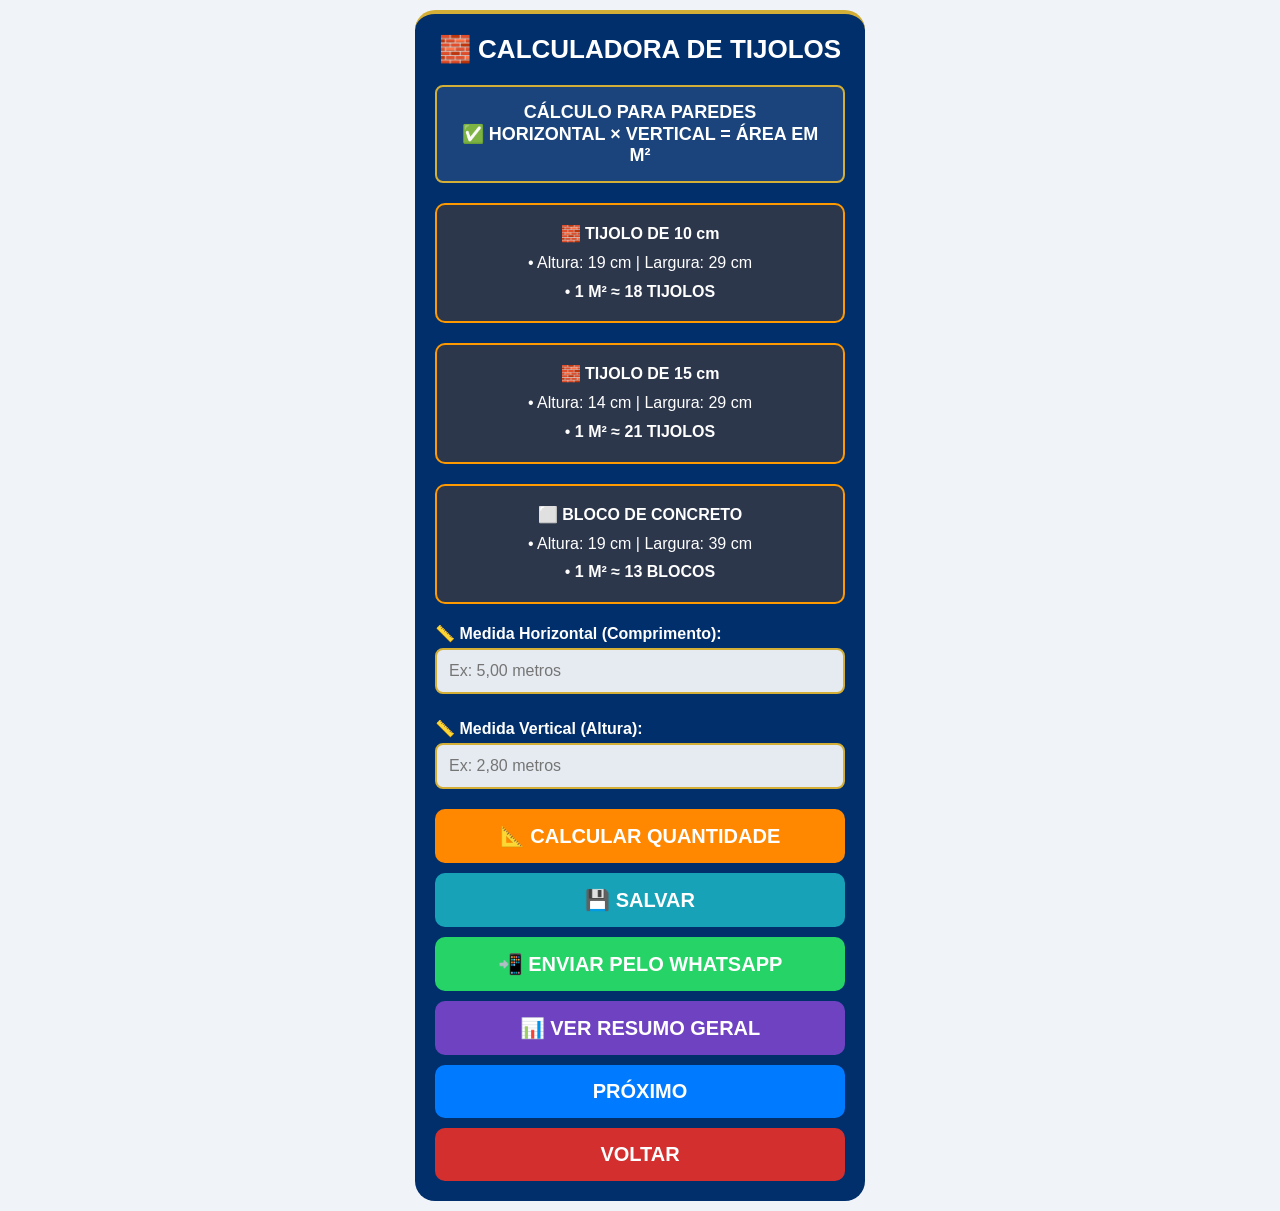
<file: servicos/06-calculadora.tijolos.html>
<!DOCTYPE html>
<html lang="pt-BR">
<head>
    <meta charset="UTF-8">
    <meta name="viewport" content="width=device-width, initial-scale=1.0">
    <title>Calculadora de Tijolos - William Pedreiro</title>
    <style>
        * { margin: 0; padding: 0; box-sizing: border-box; font-family: Arial, sans-serif; }
        body { background: #f0f4f8; padding: 10px; }
        .pagina { max-width: 450px; margin: 0 auto; background: #002f6c; padding: 20px; border-radius: 20px; border-top: 4px solid #D4AF37; color: #fff; }
        h1 { font-size: 26px; color: #fff; text-align: center; margin-bottom: 20px; }
        
        .info-medida {
            background: rgba(255, 255, 255, 0.1);
            border: 2px solid #D4AF37;
            border-radius: 8px;
            padding: 15px;
            margin: 15px 0;
            text-align: center;
            font-size: 18px;
            font-weight: bold;
            color: #fff;
        }
        .info-tijolo {
            background: rgba(150, 75, 0, 0.3);
            border: 2px solid #ff9900;
            border-radius: 10px;
            padding: 15px;
            margin: 20px 0;
            text-align: center;
            line-height: 1.8;
            font-size: 16px;
            color: #fff;
        }
        
        label { font-weight: bold; color: #fff; display: block; margin-bottom: 5px; margin-top: 15px; }
        input { width: 100%; padding: 12px; border: 2px solid #D4AF37; border-radius: 8px; font-size: 16px; margin-bottom: 10px; background: rgba(255,255,255,0.9); }
        
        .btn { width: 100%; padding: 15px; border: none; border-radius: 10px; font-size: 20px; font-weight: bold; color: #fff; cursor: pointer; margin-top: 10px; }
        .btn-calcular { background: #ff8800; }
        .btn-salvar { background: #17a2b8; }
        .btn-whatsapp { background: #25d366; }
        .btn-resumo { background: #6f42c1; }
        .btn-proximo { background: #007bff; }
        .btn-voltar { background: #d32f2f; }
        
        .resultado {
            background: rgba(0, 0, 0, 0.3);
            border: 2px solid #ffcc00;
            border-radius: 10px;
            padding: 20px;
            margin-top: 25px;
            text-align: center;
            font-size: 20px;
            line-height: 2;
            color: #fff;
            display: none;
        }
        .valor-final { color: #0f0; font-weight: bold; font-size: 26px; }
        .aviso-perda { font-size: 14px; color: #aaa; margin-top: 15px; }
        
        .campo-whats {
            background: rgba(255,255,255,0.1);
            border: 2px solid #25d366;
            border-radius: 10px;
            padding: 15px;
            margin-top: 20px;
            display: none;
        }
        .campo-whats label { margin-top: 0; color: #25d366; }
    </style>
</head>
<body>

<div class="pagina">
    <h1>🧱 CALCULADORA DE TIJOLOS</h1>

    <div class="info-medida">
        <strong>CÁLCULO PARA PAREDES</strong><br>
        ✅ HORIZONTAL × VERTICAL = ÁREA EM M²
    </div>

    <div class="info-tijolo">
        <strong>🧱 TIJOLO DE 10 cm</strong><br>
        • Altura: 19 cm | Largura: 29 cm<br>
        • <strong>1 M² ≈ 18 TIJOLOS</strong>
    </div>

    <div class="info-tijolo">
        <strong>🧱 TIJOLO DE 15 cm</strong><br>
        • Altura: 14 cm | Largura: 29 cm<br>
        • <strong>1 M² ≈ 21 TIJOLOS</strong>
    </div>

    <div class="info-tijolo">
        <strong>⬜ BLOCO DE CONCRETO</strong><br>
        • Altura: 19 cm | Largura: 39 cm<br>
        • <strong>1 M² ≈ 13 BLOCOS</strong>
    </div>

    <label>📏 Medida Horizontal (Comprimento):</label>
    <input type="text" id="medida1" placeholder="Ex: 5,00 metros">

    <label>📏 Medida Vertical (Altura):</label>
    <input type="text" id="medida2" placeholder="Ex: 2,80 metros">

    <button class="btn btn-calcular" onclick="calcularTijolos()">📐 CALCULAR QUANTIDADE</button>

    <div class="resultado" id="areaResultado">
        <p><strong>📏 Área Total da Parede:</strong><br>
        <span class="valor-final" id="metragem">0,00</span> m²</p>
        <hr style="border-color: #ffcc00; margin: 10px 0;">
        <p><strong>🧱 Tijolo 10 cm:</strong><br>
        <span class="valor-final" id="qtde10">0</span> unidades</p>
        <p><strong>🧱 Tijolo 15 cm:</strong><br>
        <span class="valor-final" id="qtde15">0</span> unidades</p>
        <p><strong>⬜ Bloco de Concreto:</strong><br>
        <span class="valor-final" id="qtdeBlocos">0</span> unidades</p>
        <p class="aviso-perda">* Considere comprar 5% a mais para perdas e recortes</p>
    </div>

    <button class="btn btn-salvar" onclick="salvarItem()">💾 SALVAR</button>
    <button class="btn btn-whatsapp" onclick="mostrarCampoWhatsApp()">📲 ENVIAR PELO WHATSAPP</button>
    <button class="btn btn-resumo" onclick="window.location.href='08-resumo-geral.html'">📊 VER RESUMO GERAL</button>

    <!-- ✅ BOTÃO PRÓXIMO → GESSO — CORRIGIDO! -->
    <button class="btn btn-proximo" onclick="window.location.href='07-gesso.html'">PRÓXIMO</button>

    <div class="campo-whats" id="area-whats">
        <label>📱 Seu WhatsApp:</label>
        <input type="tel" id="whats-cliente" placeholder="Ex: 31999998888">
        <button class="btn btn-whatsapp" onclick="enviarWhatsApp()">✅ CONFIRMAR E ENVIAR</button>
    </div>

    <!-- ✅ BOTÃO VOLTAR → CONCRETO -->
    <button class="btn btn-voltar" onclick="window.location.href='05-concreto.html'">VOLTAR</button>
</div>

<script>
const SEU_NUMERO = "5531990721928";
let dadosSalvos = null;

function obterValor(id) {
    const valor = document.getElementById(id).value.replace(',', '.');
    return parseFloat(valor) || 0;
}

function formatarNumero(valor, decimais = 2) {
    return valor.toLocaleString('pt-BR', { 
        minimumFractionDigits: decimais, 
        maximumFractionDigits: decimais 
    });
}

function calcularTijolos() {
    const larg = obterValor('medida1');
    const alt = obterValor('medida2');

    if(larg <= 0 || alt <= 0) {
        alert("⚠️ Digite medidas válidas maiores que zero!");
        return;
    }

    const area = larg * alt;
    
    document.getElementById('metragem').textContent = formatarNumero(area) + ' m²';
    document.getElementById('qtde10').textContent = Math.ceil(area * 18);
    document.getElementById('qtde15').textContent = Math.ceil(area * 21);
    document.getElementById('qtdeBlocos').textContent = Math.ceil(area * 13);

    document.getElementById('areaResultado').style.display = 'block';
    document.getElementById('areaResultado').scrollIntoView({ behavior: 'smooth' });

    dadosSalvos = {
        servico: "CALC. TIJOLOS",
        medida: formatarNumero(area) + ' m²',
        valor: "---",
        tijolos10: Math.ceil(area * 18),
        tijolos15: Math.ceil(area * 21),
        blocos: Math.ceil(area * 13)
    };
}

function salvarItem() {
    if(!dadosSalvos) {
        alert("⚠️ Calcule primeiro antes de salvar!");
        return;
    }
    let dadosAcumulados = JSON.parse(localStorage.getItem('orcamentoCompleto') || '[]');
    dadosAcumulados.push({ ...dadosSalvos });
    localStorage.setItem('orcamentoCompleto', JSON.stringify(dadosAcumulados));
    alert(`✅ SALVO! Total de serviços: ${dadosAcumulados.length}`);
}

function mostrarCampoWhatsApp() {
    const todos = JSON.parse(localStorage.getItem('orcamentoCompleto') || '[]');
    if(todos.length === 0 && !dadosSalvos) {
        alert("⚠️ Calcule e salve pelo menos um serviço antes de enviar!");
        return;
    }
    document.getElementById('area-whats').style.display = 'block';
    document.getElementById('area-whats').scrollIntoView({ behavior: 'smooth' });
}

function enviarWhatsApp() {
    const numero = document.getElementById('whats-cliente').value.replace(/\D/g, '');
    if(numero.length < 10) {
        alert("⚠️ Digite seu WhatsApp com DDD! Ex: 31999998888");
        return;
    }

    let todosOsServicos = JSON.parse(localStorage.getItem('orcamentoCompleto') || '[]');
    
    if(dadosSalvos && !todosOsServicos.find(s => s.servico === dadosSalvos.servico)) {
        todosOsServicos.push(dadosSalvos);
    }

    if(todosOsServicos.length === 0) {
        alert("⚠️ Salve pelo menos um serviço!");
        return;
    }

    let mensagem = `📋 *ORÇAMENTO COMPLETO — WILLIAM PEDREIRO*\n`;
    mensagem += `━━━━━━━━━━━━━━━━━━━━━━━━━━━━━━\n\n`;
    mensagem += `👤 *Cliente:* ${numero}\n\n`;
    mensagem += `📌 *SERVIÇOS:*\n`;

    todosOsServicos.forEach((servico, index) => {
        mensagem += `\n${index + 1}. *${servico.servico}*\n`;
        mensagem += `   📏 Medida: ${servico.medida}\n`;
        if(servico.valor !== "---") mensagem += `   💰 Valor: ${servico.valor}\n`;
        if(servico.tijolos10) mensagem += `   🧱 Tijolo 10cm: ${servico.tijolos10} unidades\n`;
        if(servico.tijolos15) mensagem += `   🧱 Tijolo 15cm: ${servico.tijolos15} unidades\n`;
        if(servico.blocos) mensagem += `   ⬜ Blocos: ${servico.blocos} unidades\n`;
    });

    mensagem += `\n━━━━━━━━━━━━━━━━━━━━━━━━━━━━━━`;

    window.open(`https://wa.me/${SEU_NUMERO}?text=${encodeURIComponent(mensagem)}`, '_blank');
    alert("✅ Orçamento completo! Abrindo WhatsApp...");
}
</script>

</body>
</html>
</file>
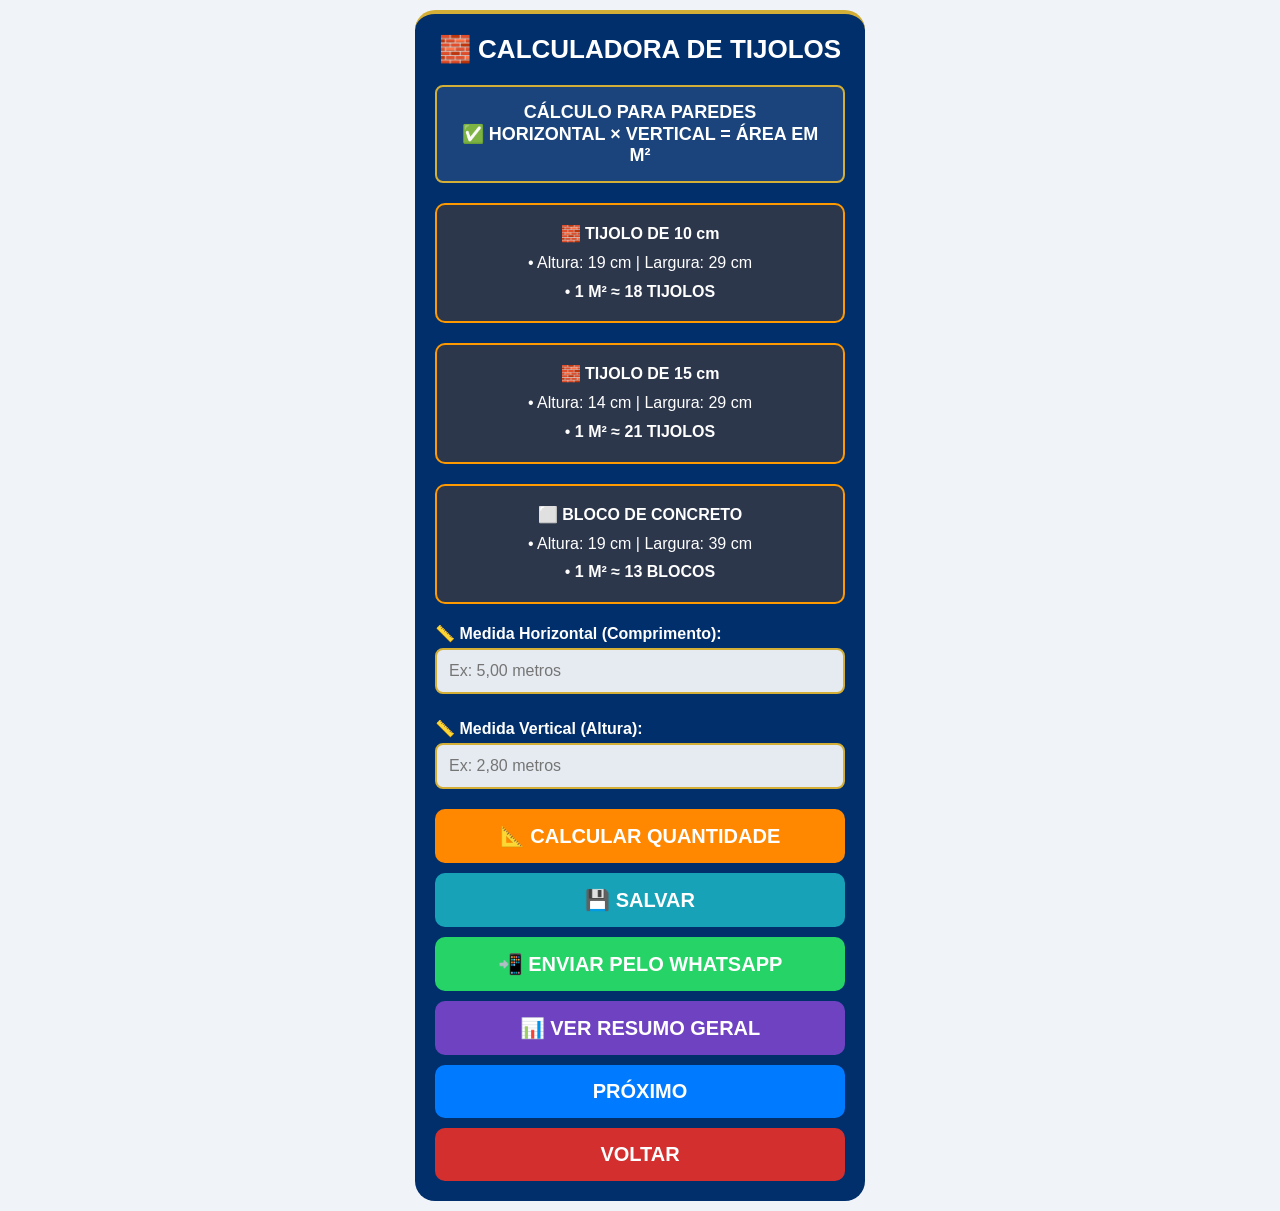
<file: servicos/06-gesso.html>
<!DOCTYPE html>
<html lang="pt-BR">
<head>
    <meta charset="UTF-8">
    <meta name="viewport" content="width=device-width, initial-scale=1.0">
    <title>Calculadora de Tijolos - William Pedreiro</title>
    <style>
        * { margin: 0; padding: 0; box-sizing: border-box; font-family: Arial, sans-serif; }
        body { background: #f0f4f8; padding: 10px; }
        .pagina { max-width: 450px; margin: 0 auto; background: #002f6c; padding: 20px; border-radius: 20px; border-top: 4px solid #D4AF37; color: #fff; }
        h1 { font-size: 26px; color: #fff; text-align: center; margin-bottom: 20px; }
        
        .info-medida {
            background: rgba(255, 255, 255, 0.1);
            border: 2px solid #D4AF37;
            border-radius: 8px;
            padding: 15px;
            margin: 15px 0;
            text-align: center;
            font-size: 18px;
            font-weight: bold;
            color: #fff;
        }
        .info-tijolo {
            background: rgba(150, 75, 0, 0.3);
            border: 2px solid #ff9900;
            border-radius: 10px;
            padding: 15px;
            margin: 20px 0;
            text-align: center;
            line-height: 1.8;
            font-size: 16px;
            color: #fff;
        }
        
        label { font-weight: bold; color: #fff; display: block; margin-bottom: 5px; margin-top: 15px; }
        input { width: 100%; padding: 12px; border: 2px solid #D4AF37; border-radius: 8px; font-size: 16px; margin-bottom: 10px; background: rgba(255,255,255,0.9); }
        
        .btn { width: 100%; padding: 15px; border: none; border-radius: 10px; font-size: 20px; font-weight: bold; color: #fff; cursor: pointer; margin-top: 10px; }
        .btn-calcular { background: #ff8800; }
        .btn-salvar { background: #17a2b8; }
        .btn-whatsapp { background: #25d366; }
        .btn-resumo { background: #6f42c1; }
        .btn-proximo { background: #007bff; }
        .btn-voltar { background: #d32f2f; }
        
        .resultado {
            background: rgba(0, 0, 0, 0.3);
            border: 2px solid #ffcc00;
            border-radius: 10px;
            padding: 20px;
            margin-top: 25px;
            text-align: center;
            font-size: 20px;
            line-height: 2;
            color: #fff;
            display: none;
        }
        .valor-final { color: #0f0; font-weight: bold; font-size: 26px; }
        .aviso-perda { font-size: 14px; color: #aaa; margin-top: 15px; }
        
        .campo-whats {
            background: rgba(255,255,255,0.1);
            border: 2px solid #25d366;
            border-radius: 10px;
            padding: 15px;
            margin-top: 20px;
            display: none;
        }
        .campo-whats label { margin-top: 0; color: #25d366; }
    </style>
</head>
<body>

<div class="pagina">
    <h1>🧱 CALCULADORA DE TIJOLOS</h1>

    <div class="info-medida">
        <strong>CÁLCULO PARA PAREDES</strong><br>
        ✅ HORIZONTAL × VERTICAL = ÁREA EM M²
    </div>

    <div class="info-tijolo">
        <strong>🧱 TIJOLO DE 10 cm</strong><br>
        • Altura: 19 cm | Largura: 29 cm<br>
        • <strong>1 M² ≈ 18 TIJOLOS</strong>
    </div>

    <div class="info-tijolo">
        <strong>🧱 TIJOLO DE 15 cm</strong><br>
        • Altura: 14 cm | Largura: 29 cm<br>
        • <strong>1 M² ≈ 21 TIJOLOS</strong>
    </div>

    <div class="info-tijolo">
        <strong>⬜ BLOCO DE CONCRETO</strong><br>
        • Altura: 19 cm | Largura: 39 cm<br>
        • <strong>1 M² ≈ 13 BLOCOS</strong>
    </div>

    <label>📏 Medida Horizontal (Comprimento):</label>
    <input type="text" id="medida1" placeholder="Ex: 5,00 metros">

    <label>📏 Medida Vertical (Altura):</label>
    <input type="text" id="medida2" placeholder="Ex: 2,80 metros">

    <button class="btn btn-calcular" onclick="calcularTijolos()">📐 CALCULAR QUANTIDADE</button>

    <div class="resultado" id="areaResultado">
        <p><strong>📏 Área Total da Parede:</strong><br>
        <span class="valor-final" id="metragem">0,00</span> m²</p>
        <hr style="border-color: #ffcc00; margin: 10px 0;">
        <p><strong>🧱 Tijolo 10 cm:</strong><br>
        <span class="valor-final" id="qtde10">0</span> unidades</p>
        <p><strong>🧱 Tijolo 15 cm:</strong><br>
        <span class="valor-final" id="qtde15">0</span> unidades</p>
        <p><strong>⬜ Bloco de Concreto:</strong><br>
        <span class="valor-final" id="qtdeBlocos">0</span> unidades</p>
        <p class="aviso-perda">* Considere comprar 5% a mais para perdas e recortes</p>
    </div>

    <button class="btn btn-salvar" onclick="salvarItem()">💾 SALVAR</button>
    <button class="btn btn-whatsapp" onclick="mostrarCampoWhatsApp()">📲 ENVIAR PELO WHATSAPP</button>
    <button class="btn btn-resumo" onclick="window.location.href='08-resumo-geral.html'">📊 VER RESUMO GERAL</button>

    <!-- ✅ BOTÃO PRÓXIMO → GESSO (SÓ "PRÓXIMO") -->
    <button class="btn btn-proximo" onclick="window.location.href='06-gesso.html'">PRÓXIMO</button>

    <div class="campo-whats" id="area-whats">
        <label>📱 Seu WhatsApp:</label>
        <input type="tel" id="whats-cliente" placeholder="Ex: 31999998888">
        <button class="btn btn-whatsapp" onclick="enviarWhatsApp()">✅ CONFIRMAR E ENVIAR</button>
    </div>

    <!-- ✅ BOTÃO VOLTAR → CONCRETO (fixo, não depende de histórico) -->
    <button class="btn btn-voltar" onclick="window.location.href='05-concreto.html'">VOLTAR</button>
</div>

<script>
const SEU_NUMERO = "5531990721928";
let dadosSalvos = null;

function obterValor(id) {
    const valor = document.getElementById(id).value.replace(',', '.');
    return parseFloat(valor) || 0;
}

function formatarNumero(valor, decimais = 2) {
    return valor.toLocaleString('pt-BR', { 
        minimumFractionDigits: decimais, 
        maximumFractionDigits: decimais 
    });
}

function calcularTijolos() {
    const larg = obterValor('medida1');
    const alt = obterValor('medida2');

    if(larg <= 0 || alt <= 0) {
        alert("⚠️ Digite medidas válidas maiores que zero!");
        return;
    }

    const area = larg * alt;
    
    document.getElementById('metragem').textContent = formatarNumero(area) + ' m²';
    document.getElementById('qtde10').textContent = Math.ceil(area * 18);
    document.getElementById('qtde15').textContent = Math.ceil(area * 21);
    document.getElementById('qtdeBlocos').textContent = Math.ceil(area * 13);

    document.getElementById('areaResultado').style.display = 'block';
    document.getElementById('areaResultado').scrollIntoView({ behavior: 'smooth' });

    dadosSalvos = {
        servico: "CALC. TIJOLOS",
        medida: formatarNumero(area) + ' m²',
        valor: "---",
        tijolos10: Math.ceil(area * 18),
        tijolos15: Math.ceil(area * 21),
        blocos: Math.ceil(area * 13)
    };
}

function salvarItem() {
    if(!dadosSalvos) {
        alert("⚠️ Calcule primeiro antes de salvar!");
        return;
    }
    let dadosAcumulados = JSON.parse(localStorage.getItem('orcamentoCompleto') || '[]');
    dadosAcumulados.push({ ...dadosSalvos });
    localStorage.setItem('orcamentoCompleto', JSON.stringify(dadosAcumulados));
    alert(`✅ SALVO! Total de serviços: ${dadosAcumulados.length}`);
}

function mostrarCampoWhatsApp() {
    const todos = JSON.parse(localStorage.getItem('orcamentoCompleto') || '[]');
    if(todos.length === 0 && !dadosSalvos) {
        alert("⚠️ Calcule e salve pelo menos um serviço antes de enviar!");
        return;
    }
    document.getElementById('area-whats').style.display = 'block';
    document.getElementById('area-whats').scrollIntoView({ behavior: 'smooth' });
}

function enviarWhatsApp() {
    const numero = document.getElementById('whats-cliente').value.replace(/\D/g, '');
    if(numero.length < 10) {
        alert("⚠️ Digite seu WhatsApp com DDD! Ex: 31999998888");
        return;
    }

    let todosOsServicos = JSON.parse(localStorage.getItem('orcamentoCompleto') || '[]');
    
    if(dadosSalvos && !todosOsServicos.find(s => s.servico === dadosSalvos.servico)) {
        todosOsServicos.push(dadosSalvos);
    }

    if(todosOsServicos.length === 0) {
        alert("⚠️ Salve pelo menos um serviço!");
        return;
    }

    let mensagem = `📋 *ORÇAMENTO COMPLETO — WILLIAM PEDREIRO*\n`;
    mensagem += `━━━━━━━━━━━━━━━━━━━━━━━━━━━━━━\n\n`;
    mensagem += `👤 *Cliente:* ${numero}\n\n`;
    mensagem += `📌 *SERVIÇOS:*\n`;

    todosOsServicos.forEach((servico, index) => {
        mensagem += `\n${index + 1}. *${servico.servico}*\n`;
        mensagem += `   📏 Medida: ${servico.medida}\n`;
        if(servico.valor !== "---") mensagem += `   💰 Valor: ${servico.valor}\n`;
        if(servico.tijolos10) mensagem += `   🧱 Tijolo 10cm: ${servico.tijolos10} unidades\n`;
        if(servico.tijolos15) mensagem += `   🧱 Tijolo 15cm: ${servico.tijolos15} unidades\n`;
        if(servico.blocos) mensagem += `   ⬜ Blocos: ${servico.blocos} unidades\n`;
    });

    mensagem += `\n━━━━━━━━━━━━━━━━━━━━━━━━━━━━━━`;

    window.open(`https://wa.me/${SEU_NUMERO}?text=${encodeURIComponent(mensagem)}`, '_blank');
    alert("✅ Orçamento completo! Abrindo WhatsApp...");
}
</script>

</body>
</html>
</file>
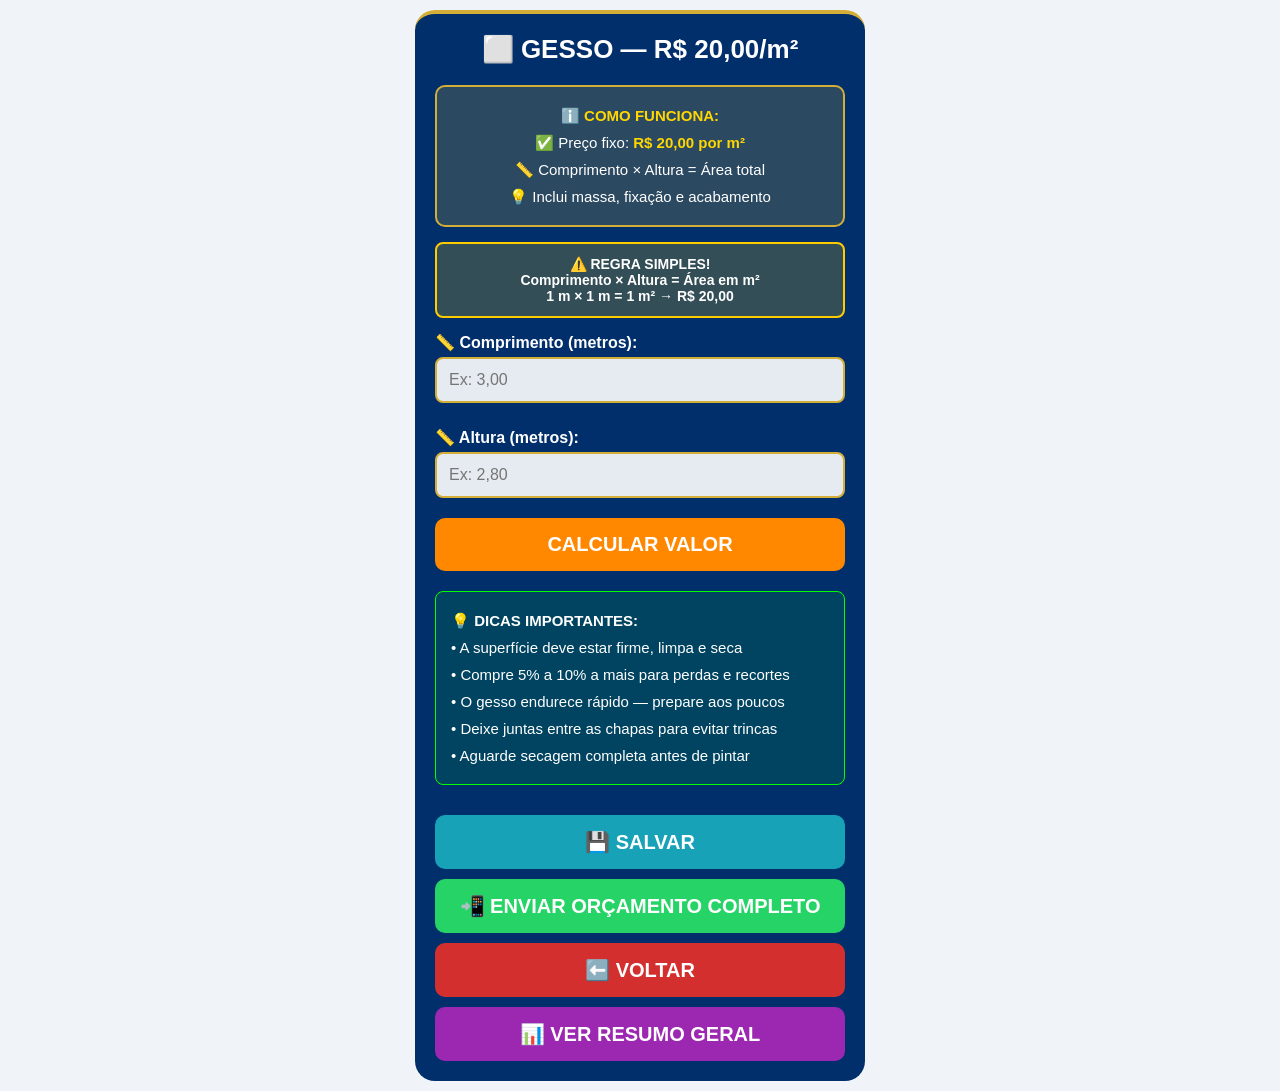
<file: servicos/07-gesso.html>
<!DOCTYPE html>
<html lang="pt-BR">
<head>
    <meta charset="UTF-8">
    <meta name="viewport" content="width=device-width, initial-scale=1.0">
    <title>Gesso - William Pedreiro</title>
    <style>
        * { margin: 0; padding: 0; box-sizing: border-box; font-family: Arial, sans-serif; }
        body { background: #f0f4f8; padding: 10px; }
        .pagina { max-width: 450px; margin: 0 auto; background: #002f6c; padding: 20px; border-radius: 20px; border-top: 4px solid #D4AF37; color: #fff; }
        h1 { font-size: 26px; color: #fff; text-align: center; margin-bottom: 20px; }
        
        .aviso-preco { background: rgba(212,175,55,0.2); border: 2px solid #D4AF37; border-radius: 10px; padding: 15px; margin: 15px 0; text-align: center; color: #fff; font-size: 15px; line-height: 1.8; }
        .aviso-preco strong { color: #ffd700; }
        
        .regra-importante { background: rgba(255,200,0,0.2); border: 2px solid #ffcc00; padding: 12px; border-radius: 8px; margin: 15px 0; font-size: 14px; text-align: center; font-weight: bold; color: #fff; }
        
        label { font-weight: bold; color: #fff; display: block; margin-bottom: 5px; margin-top: 15px; }
        input { width: 100%; padding: 12px; border: 2px solid #D4AF37; border-radius: 8px; font-size: 16px; margin-bottom: 10px; background: rgba(255,255,255,0.9); }
        
        .btn { width: 100%; padding: 15px; border: none; border-radius: 10px; font-size: 20px; font-weight: bold; color: #fff; cursor: pointer; margin-top: 10px; }
        .btn-calcular { background: #ff8800; }
        .btn-salvar { background: #17a2b8; }
        .btn-whatsapp { background: #25d366; }
        .btn-resumo { background: #9c27b0; }
        .btn-voltar { background: #d32f2f; }
        
        .resultado { background: rgba(0,0,0,0.3); border: 2px solid #ffcc00; border-radius: 10px; padding: 20px; margin-top: 25px; text-align: center; font-size: 20px; line-height: 2; color: #fff; display: none; }
        .valor-final { color: #0f0; font-weight: bold; font-size: 28px; }
        .preco-unitario { color: #ffd700; font-size: 16px; }
        
        .tabela-materiais { background: rgba(255,255,255,0.1); border-radius: 8px; padding: 15px; margin: 20px 0; display: none; }
        .titulo-materiais { color: #ffd700; font-size: 22px; font-weight: bold; text-align: center; margin-bottom: 15px; }
        .item-material { display: flex; justify-content: space-between; padding: 8px 0; border-bottom: 1px solid rgba(255,255,255,0.15); font-size: 16px; }
        .nome-material { color: #ffd700; }
        
        .dica { background: rgba(0,255,0,0.1); border: 1px solid #0f0; padding: 15px; border-radius: 8px; margin: 20px 0; font-size: 15px; color: #fff; line-height: 1.8; }
        
        .campo-whats { background: rgba(255,255,255,0.1); border: 2px solid #25d366; border-radius: 10px; padding: 15px; margin-top: 20px; display: none; }
        .campo-whats label { margin-top: 0; color: #25d366; }
    </style>
</head>
<body>

<div class="pagina">
    <h1>⬜ GESSO — R$ 20,00/m²</h1>

    <div class="aviso-preco">
        <strong>ℹ️ COMO FUNCIONA:</strong><br>
        ✅ Preço fixo: <strong>R$ 20,00 por m²</strong><br>
        📏 Comprimento × Altura = Área total<br>
        💡 Inclui massa, fixação e acabamento
    </div>

    <div class="regra-importante">
        ⚠️ <strong>REGRA SIMPLES!</strong><br>
        Comprimento × Altura = Área em m²<br>
        1 m × 1 m = 1 m² → R$ 20,00
    </div>

    <label>📏 Comprimento (metros):</label>
    <input type="text" id="largura" placeholder="Ex: 3,00">

    <label>📏 Altura (metros):</label>
    <input type="text" id="altura" placeholder="Ex: 2,80">

    <button class="btn btn-calcular" onclick="calcular()">CALCULAR VALOR</button>

    <div class="resultado" id="resultado">
        <p><strong>Serviço:</strong> GESSO</p>
        <p><strong>Área Total:</strong> <span id="area" class="valor-final">0,00</span> m²</p>
        <p class="preco-unitario">Preço fixo: R$ 20,00 por m²</p>
        <p><strong>Valor Total:</strong> <span id="valor" class="valor-final">R$ 0,00</span></p>
    </div>

    <div class="tabela-materiais" id="areaMateriais">
        <p class="titulo-materiais">📦 MATERIAIS NECESSÁRIOS</p>
        <div class="item-material">
            <span class="nome-material">⬜ Gesso em Pó</span>
            <span id="qtd-gesso">---</span>
        </div>
        <div class="item-material">
            <span class="nome-material">🧱 Chapas de Gesso</span>
            <span id="qtd-chapas">---</span>
        </div>
        <div class="item-material">
            <span class="nome-material">🔩 Parafusos e Arame</span>
            <span>Para fixação</span>
        </div>
        <div class="item-material">
            <span class="nome-material">🎨 Massa para Acabamento</span>
            <span>Para lixamento e pintura</span>
        </div>
    </div>

    <div class="dica">
        💡 <strong>DICAS IMPORTANTES:</strong><br>
        • A superfície deve estar firme, limpa e seca<br>
        • Compre 5% a 10% a mais para perdas e recortes<br>
        • O gesso endurece rápido — prepare aos poucos<br>
        • Deixe juntas entre as chapas para evitar trincas<br>
        • Aguarde secagem completa antes de pintar
    </div>

    <button class="btn btn-salvar" onclick="salvarItem()">💾 SALVAR</button>
    <button class="btn btn-whatsapp" onclick="mostrarCampoWhatsApp()">📲 ENVIAR ORÇAMENTO COMPLETO</button>

    <div class="campo-whats" id="area-whats">
        <label>📱 Seu WhatsApp:</label>
        <input type="tel" id="whats-cliente" placeholder="Ex: 31999998888">
        <button class="btn btn-whatsapp" onclick="enviarWhatsApp()">✅ FINALIZAR E ENVIAR ORÇAMENTO</button>
    </div>

    <!-- ✅ SEM BOTÃO PRÓXIMO — SÓ VOLTAR E RESUMO GERAL! -->
    <button class="btn btn-voltar" onclick="voltar()">⬅️ VOLTAR</button>
    <button class="btn btn-resumo" onclick="window.location.href='08-resumo-geral.html'">📊 VER RESUMO GERAL</button>
</div>

<script>
const PRECO_M2 = 20;
const SEU_NUMERO = "5531990721928";
const TOTAL_ETAPAS = 8;

let dadosSalvos = null;

function obterValor(id) {
    const valor = document.getElementById(id).value.replace(',', '.');
    return parseFloat(valor) || 0;
}

function formatarNumero(valor, decimais = 2) {
    return valor.toLocaleString('pt-BR', { 
        minimumFractionDigits: decimais, 
        maximumFractionDigits: decimais 
    });
}

function calcular() {
    const larg = obterValor('largura');
    const alt = obterValor('altura');

    if(!larg || !alt || larg <= 0 || alt <= 0) {
        alert("⚠️ Digite medidas válidas maiores que zero!");
        return;
    }

    const area = larg * alt;
    const valorFinal = area * PRECO_M2;

    const sacosGesso = Math.ceil(area * 0.8);
    const chapas = Math.ceil(area * 1.05);

    document.getElementById('area').textContent = formatarNumero(area) + ' m²';
    document.getElementById('valor').textContent = 'R$ ' + formatarNumero(valorFinal);
    document.getElementById('qtd-gesso').textContent = sacosGesso + ' sacos de 20kg';
    document.getElementById('qtd-chapas').textContent = chapas + ' chapas (1,20m x 0,60m)';
    
    document.getElementById('resultado').style.display = 'block';
    document.getElementById('areaMateriais').style.display = 'block';

    dadosSalvos = {
        servico: "GESSO",
        medida: formatarNumero(area) + ' m²',
        valor: 'R$ ' + formatarNumero(valorFinal)
    };
}

function salvarItem() {
    if(!dadosSalvos) {
        alert("⚠️ Calcule primeiro antes de salvar!");
        return;
    }
    let dadosAcumulados = JSON.parse(localStorage.getItem('orcamentoCompleto') || '[]');
    dadosAcumulados.push({ ...dadosSalvos });
    localStorage.setItem('orcamentoCompleto', JSON.stringify(dadosAcumulados));
    alert(`✅ SALVO! Total de serviços: ${dadosAcumulados.length} de ${TOTAL_ETAPAS}`);
}

function mostrarCampoWhatsApp() {
    const todos = JSON.parse(localStorage.getItem('orcamentoCompleto') || '[]');
    if(todos.length === 0 && !dadosSalvos) {
        alert("⚠️ Calcule e salve pelo menos um serviço antes de enviar!");
        return;
    }
    document.getElementById('area-whats').style.display = 'block';
    document.getElementById('area-whats').scrollIntoView({ behavior: 'smooth' });
}

function enviarWhatsApp() {
    const numero = document.getElementById('whats-cliente').value.replace(/\D/g, '');
    if(numero.length < 10) {
        alert("⚠️ Digite seu WhatsApp com DDD! Ex: 31999998888");
        return;
    }

    let todosOsServicos = JSON.parse(localStorage.getItem('orcamentoCompleto') || '[]');
    
    if(dadosSalvos && !todosOsServicos.find(s => s.servico === dadosSalvos.servico)) {
        todosOsServicos.push(dadosSalvos);
    }

    if(todosOsServicos.length === 0) {
        alert("⚠️ Salve pelo menos um serviço!");
        return;
    }

    let mensagem = `📋 *ORÇAMENTO COMPLETO — WILLIAM PEDREIRO*\n`;
    mensagem += `━━━━━━━━━━━━━━━━━━━━━━━━━━━━━━\n\n`;
    mensagem += `👤 *Cliente:* ${numero}\n\n`;
    mensagem += `📌 *SERVIÇOS:*\n`;

    let valorTotalGeral = 0;
    todosOsServicos.forEach((servico, index) => {
        mensagem += `\n${index + 1}. *${servico.servico}*\n`;
        mensagem += `   📏 Medida: ${servico.medida}\n`;
        mensagem += `   💰 Valor: ${servico.valor}\n`;
        const valorNum = parseFloat(servico.valor.replace('R$ ', '').replace('.', '').replace(',', '.'));
        if(!isNaN(valorNum)) valorTotalGeral += valorNum;
    });

    mensagem += `\n━━━━━━━━━━━━━━━━━━━━━━━━━━━━━━\n`;
    mensagem += `💵 *VALOR TOTAL: R$ ${valorTotalGeral.toLocaleString('pt-BR', {minimumFractionDigits:2})}*`;

    window.open(`https://wa.me/${SEU_NUMERO}?text=${encodeURIComponent(mensagem)}`, '_blank');
    alert("✅ Orçamento completo enviado!");
}

// ✅ VOLTAR → Calculadora de Tijolos (06)
function voltar() {
    window.location.href = "06-calculadora.tijolos.html";
}
</script>

</body>
</html>
</file>
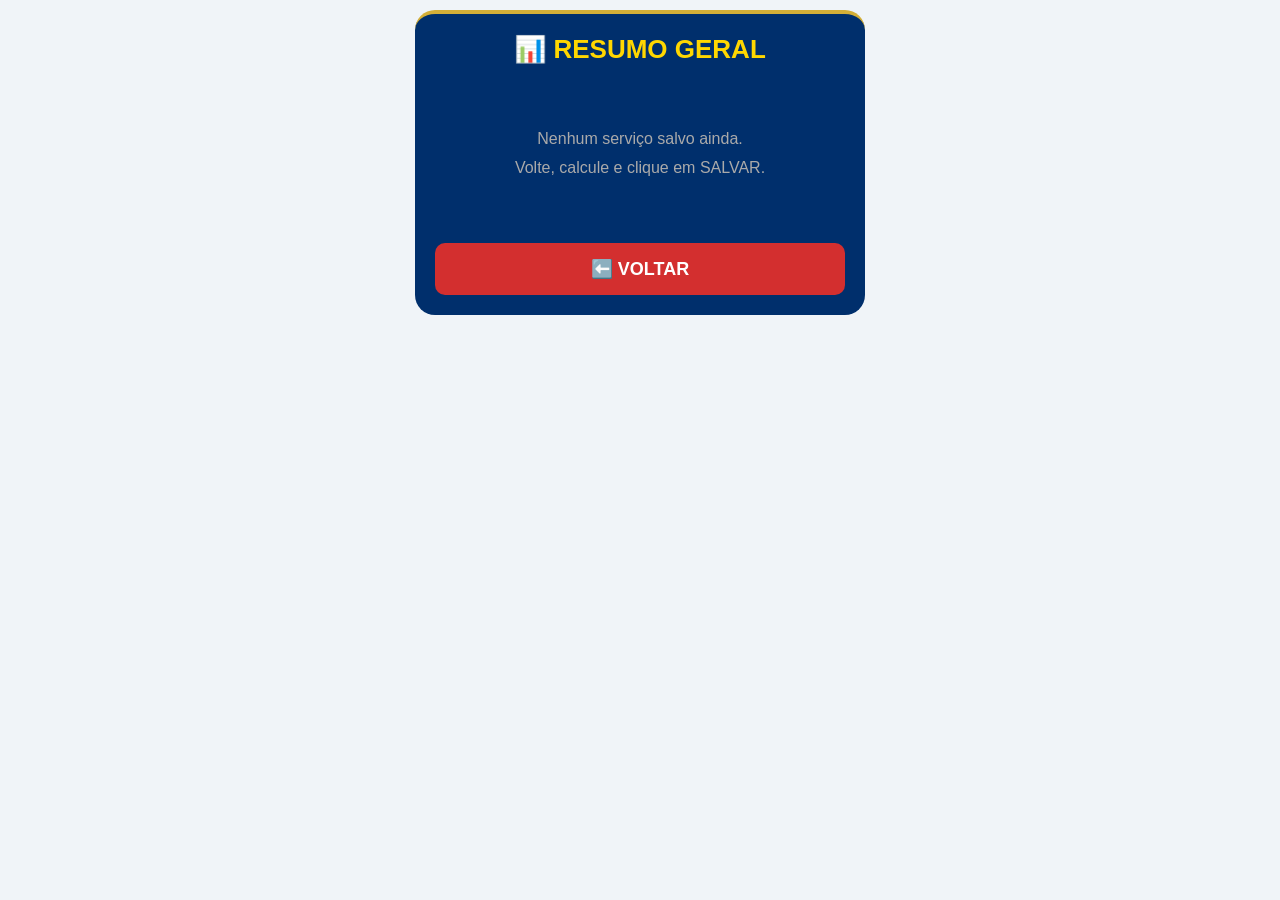
<file: servicos/08-resumo-geral.html>
<!DOCTYPE html>
<html lang="pt-BR">
<head>
    <meta charset="UTF-8">
    <meta name="viewport" content="width=device-width, initial-scale=1.0">
    <title>Resumo Geral - William Pedreiro</title>
    <style>
        * { margin: 0; padding: 0; box-sizing: border-box; font-family: Arial, sans-serif; }
        body { background: #f0f4f8; padding: 10px; }
        .pagina { max-width: 450px; margin: 0 auto; background: #002f6c; padding: 20px; border-radius: 20px; border-top: 4px solid #D4AF37; color: #fff; }
        h1 { font-size: 26px; color: #ffd700; text-align: center; margin-bottom: 20px; }
        .item { padding: 12px 0; border-bottom: 1px solid rgba(255,255,255,0.2); }
        .nome { font-weight: bold; color: #ffd700; font-size: 18px; margin-bottom: 5px; }
        .medida { font-size: 15px; color: #ddd; }
        .valor { font-size: 16px; color: #0f0; font-weight: bold; margin-top: 5px; }
        .total { margin-top: 25px; padding: 20px; border: 3px solid #0f0; border-radius: 12px; text-align: center; background: rgba(0,255,0,0.1); }
        .texto-total { font-size: 20px; }
        .valor-total { font-size: 32px; color: #0f0; font-weight: bold; margin-top: 10px; }
        .btn { width: 100%; padding: 15px; border: none; border-radius: 10px; font-size: 18px; font-weight: bold; color: #fff; cursor: pointer; margin-top: 20px; }
        .btn-voltar { background: #d32f2f; }
        .vazio { text-align: center; padding: 40px 20px; color: #aaa; font-size: 16px; line-height: 1.8; }
    </style>
</head>
<body>
<div class="pagina">
    <h1>📊 RESUMO GERAL</h1>
    <div id="lista"></div>
    <div class="total" id="caixa-total" style="display:none;">
        <p class="texto-total">💵 VALOR TOTAL DO ORÇAMENTO</p>
        <p class="valor-total" id="valor-total">R$ 0,00</p>
    </div>
    <button class="btn btn-voltar" onclick="window.history.back()">⬅️ VOLTAR</button>
</div>

<script>
function carregarResumo() {
    const lista = document.getElementById('lista');
    const caixaTotal = document.getElementById('caixa-total');
    const valorTotalEl = document.getElementById('valor-total');
    
    // ✅ LÊ EXATAMENTE ONDE OS OUTROS SALVAM
    const dados = JSON.parse(localStorage.getItem('orcamentoCompleto') || '[]');
    
    if (dados.length === 0) {
        lista.innerHTML = '<p class="vazio">Nenhum serviço salvo ainda.<br>Volte, calcule e clique em SALVAR.</p>';
        return;
    }

    lista.innerHTML = '';
    let soma = 0;

    dados.forEach((servico, indice) => {
        const item = document.createElement('div');
        item.className = 'item';
        item.innerHTML = `
            <p class="nome">${indice + 1}. ${servico.servico}</p>
            <p class="medida">📏 ${servico.medida}</p>
            <p class="valor">💰 ${servico.valor}</p>
        `;
        lista.appendChild(item);

        // Converte o valor para somar
        let numero = parseFloat(servico.valor.replace('R$ ', '').replace('.', '').replace(',', '.'));
        soma += numero;
    });

    // Mostra o total
    caixaTotal.style.display = 'block';
    valorTotalEl.textContent = 'R$ ' + soma.toLocaleString('pt-BR', { minimumFractionDigits: 2, maximumFractionDigits: 2 });
}

// ✅ CARREGA TUDO QUANDO A PÁGINA ABRE
carregarResumo();
</script>
</body>
</html>
</file>
